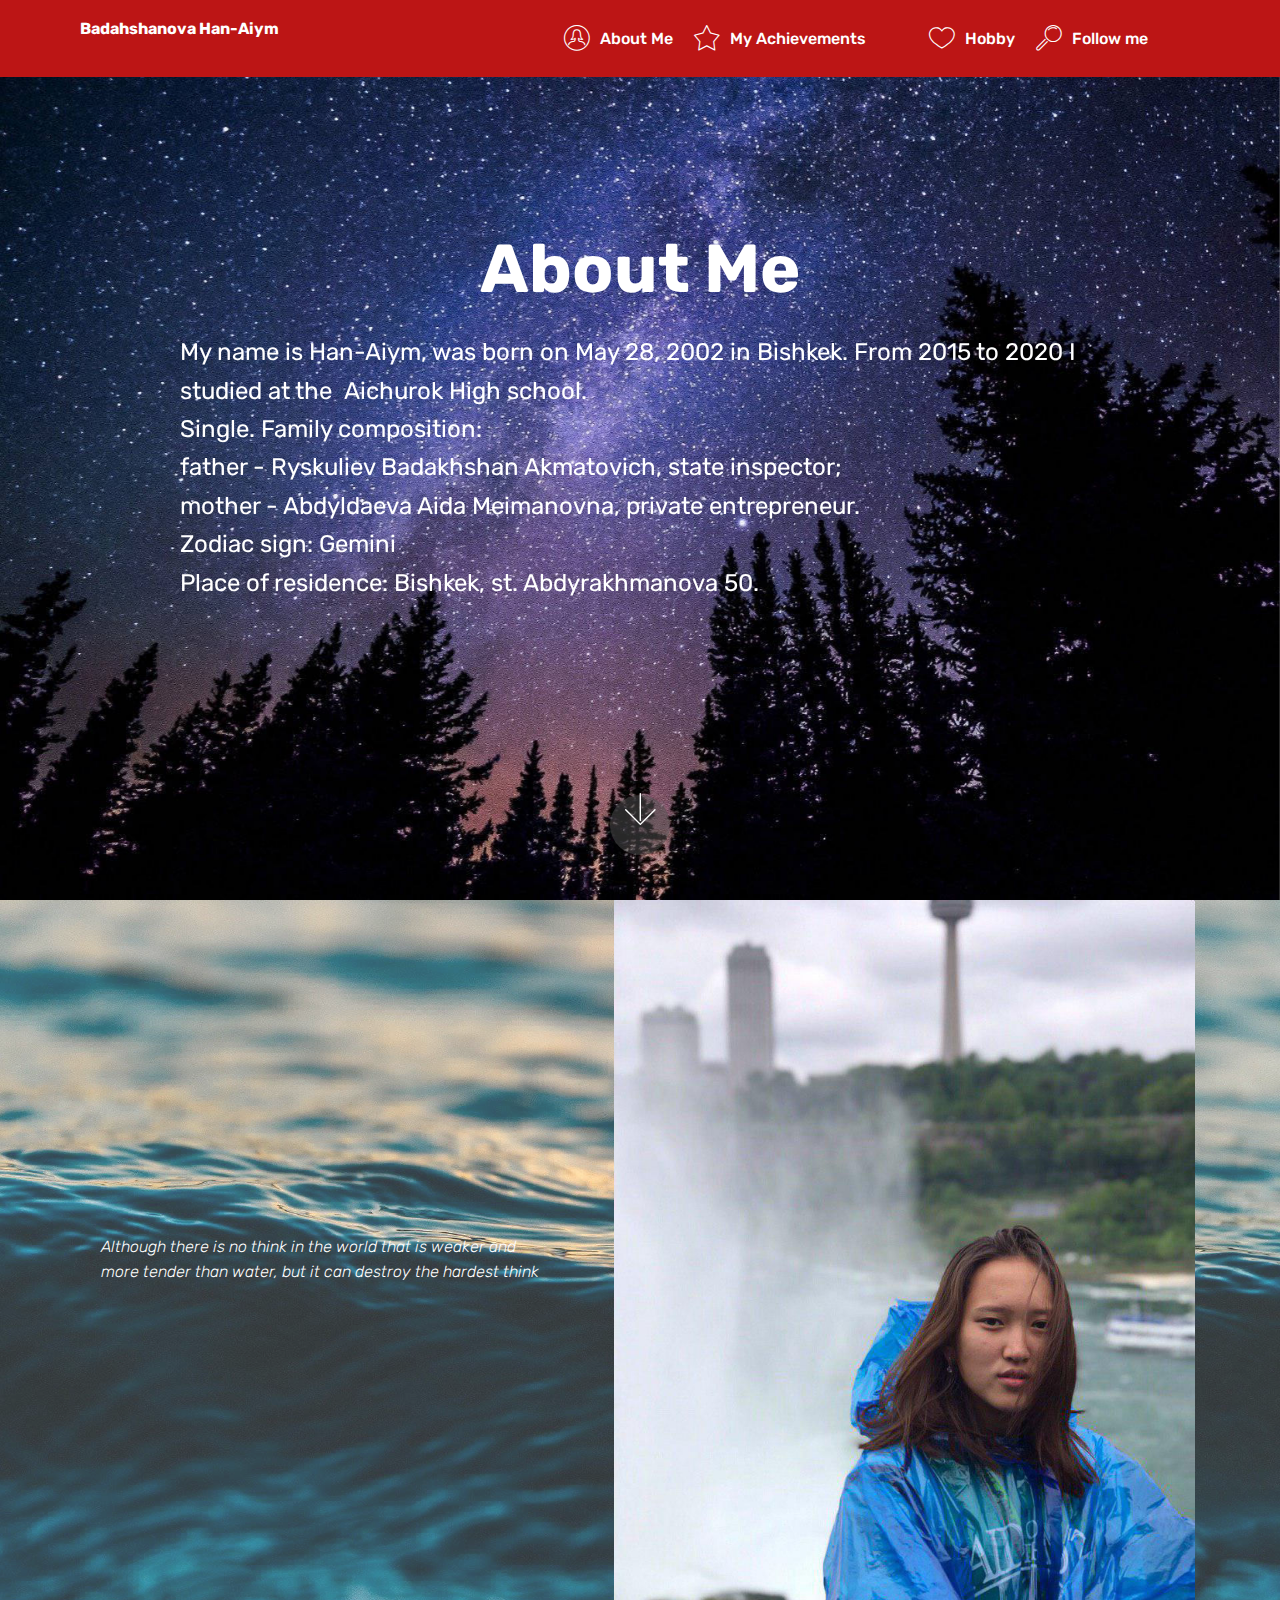
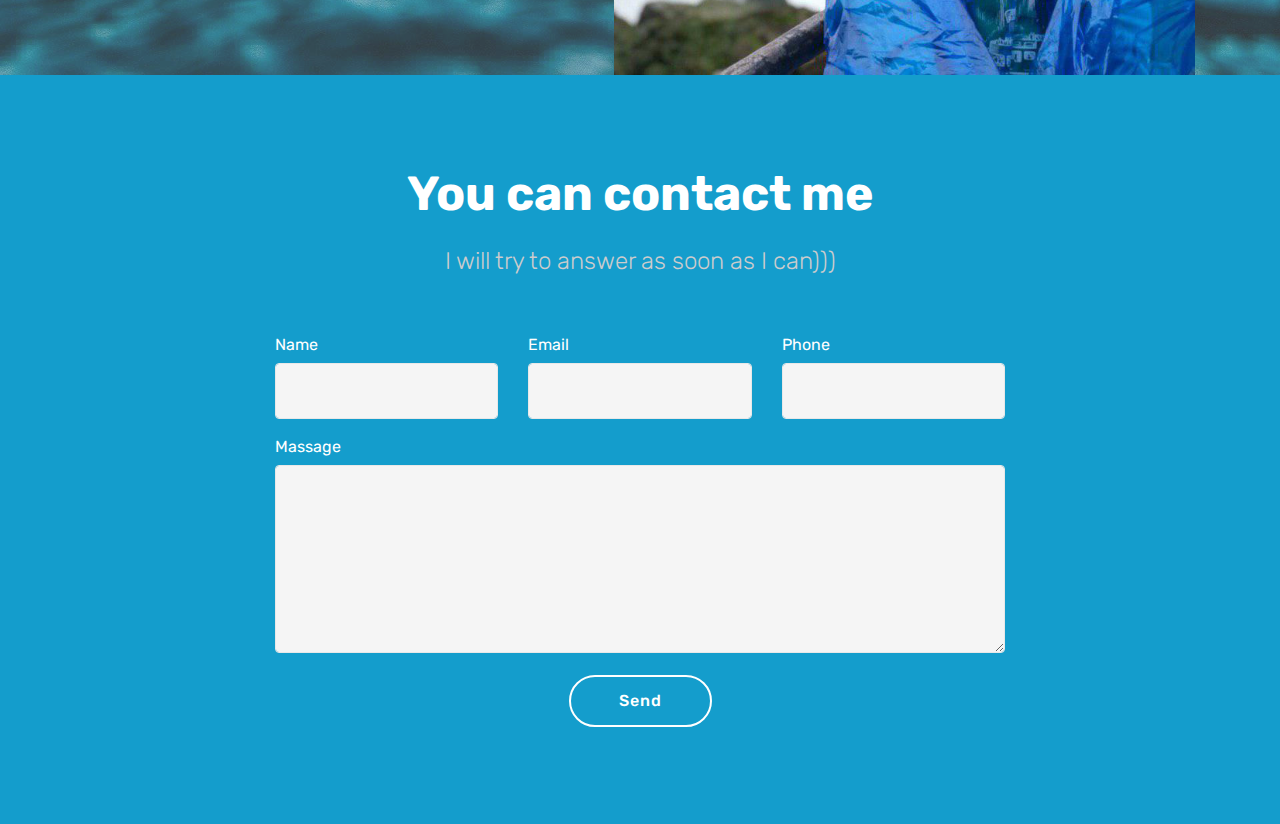
<file: index.html>
<!DOCTYPE html>
<html  >
<head>
  <!-- Site made with Mobirise Website Builder v4.11.6, https://mobirise.com -->
  <meta charset="UTF-8">
  <meta http-equiv="X-UA-Compatible" content="IE=edge">
  <meta name="generator" content="Mobirise v4.11.6, mobirise.com">
  <meta name="viewport" content="width=device-width, initial-scale=1, minimum-scale=1">
  <link rel="shortcut icon" href="assets/images/logo2.png" type="image/x-icon">
  <meta name="description" content="">
  
  <title>about me</title>
  <link rel="stylesheet" href="assets/web/assets/mobirise-icons/mobirise-icons.css">
  <link rel="stylesheet" href="assets/bootstrap/css/bootstrap.min.css">
  <link rel="stylesheet" href="assets/bootstrap/css/bootstrap-grid.min.css">
  <link rel="stylesheet" href="assets/bootstrap/css/bootstrap-reboot.min.css">
  <link rel="stylesheet" href="assets/tether/tether.min.css">
  <link rel="stylesheet" href="assets/dropdown/css/style.css">
  <link rel="stylesheet" href="assets/theme/css/style.css">
  <link rel="preload" as="style" href="assets/mobirise/css/mbr-additional.css"><link rel="stylesheet" href="assets/mobirise/css/mbr-additional.css" type="text/css">
  
  
  
</head>
<body>
  <section class="menu cid-qTkzRZLJNu" once="menu" id="menu1-0">

    

    <nav class="navbar navbar-expand beta-menu navbar-dropdown align-items-center navbar-fixed-top navbar-toggleable-sm">
        <button class="navbar-toggler navbar-toggler-right" type="button" data-toggle="collapse" data-target="#navbarSupportedContent" aria-controls="navbarSupportedContent" aria-expanded="false" aria-label="Toggle navigation">
            <div class="hamburger">
                <span></span>
                <span></span>
                <span></span>
                <span></span>
            </div>
        </button>
        <div class="menu-logo">
            <div class="navbar-brand">
                
                <span class="navbar-caption-wrap"><a class="navbar-caption text-white display-4" href="https://mobirise.com">Badahshanova Han-Aiym<br><br></a></span>
            </div>
        </div>
        <div class="collapse navbar-collapse" id="navbarSupportedContent">
            <ul class="navbar-nav nav-dropdown nav-right" data-app-modern-menu="true"><li class="nav-item">
                    <a class="nav-link link text-white display-4" href="https://mobirise.com">
                        </a>
                </li><li class="nav-item"><a class="nav-link link text-white display-4" href="index.html"><span class="mbri-user2 mbr-iconfont mbr-iconfont-btn"></span>About Me</a></li><li class="nav-item"><a class="nav-link link text-white display-4" href="page3.html"><span class="mbri-star mbr-iconfont mbr-iconfont-btn"></span>My Achievements</a></li>
                <li class="nav-item">
                    <a class="nav-link link text-white display-4" href="https://mobirise.com">
                        </a>
                </li><li class="nav-item"><a class="nav-link link text-white display-4" href="https://mobirise.com">
                        </a></li><li class="nav-item"><a class="nav-link link text-white display-4" href="page1.html"><span class="mbri-hearth mbr-iconfont mbr-iconfont-btn"></span>Hobby</a></li><li class="nav-item"><a class="nav-link link text-white display-4" href="https://www.instagram.com/_twinkle_lp/?hl=ru"><span class="mbri-search mbr-iconfont mbr-iconfont-btn"></span>
                        Follow me</a></li><li class="nav-item"><a class="nav-link link text-white display-4" href="https://mobirise.com">
                        </a></li><li class="nav-item"><a class="nav-link link text-white display-4" href="https://mobirise.com">
                        </a></li></ul>
            
        </div>
    </nav>
</section>

<section class="engine"><a href="https://mobirise.info/h">create your own web page</a></section><section class="cid-qTkA127IK8 mbr-fullscreen mbr-parallax-background" id="header2-1">

    

    

    <div class="container align-center">
        <div class="row justify-content-md-center">
            <div class="mbr-white col-md-10">
                <h1 class="mbr-section-title mbr-bold pb-3 mbr-fonts-style display-1">About Me</h1>
                
                <p class="mbr-text pb-3 mbr-fonts-style display-5">My name is Han-Aiym, was born on May 28, 2002 in Bishkek. From 2015 to 2020 I studied at the &nbsp;Aichurok High school.<br>Single. Family composition:<br>father - Ryskuliev Badakhshan Akmatovich, state inspector;
<br>mother - Abdyldaeva Aida Meimanovna, private entrepreneur.<br>Zodiac sign: Gemini<br>Place of residence: Bishkek, st. Abdyrakhmanova 50.<br><br></p>
                
            </div>
        </div>
    </div>
    <div class="mbr-arrow hidden-sm-down" aria-hidden="true">
        <a href="#next">
            <i class="mbri-down mbr-iconfont"></i>
        </a>
    </div>
</section>

<section class="testimonials3 cid-rP4kGH5YHQ" id="testimonials3-l">

    

    <div class="mbr-overlay" style="opacity: 0.2; background-color: rgb(255, 255, 255);">
    </div>

    <div class="container">
        <div class="media-container-row">
            <div class="media-content px-3 align-self-center mbr-white py-2">
                <p class="mbr-text testimonial-text mbr-fonts-style display-7">Although there is no think in the world that is weaker and more tender than water, but it can destroy the hardest think</p>
                <p class="mbr-author-name pt-4 mb-2 mbr-fonts-style display-7"></p>
                <p class="mbr-author-desc mbr-fonts-style display-7"></p>
            </div>

            <div class="mbr-figure pl-lg-5" style="width: 130%;">
              <img src="assets/images/photo-2019-06-21-10-25-750x1000.jpg" alt="" title="">
            </div>
        </div>
    </div>
</section>

<section class="mbr-section form1 cid-rP7VeP1hTX" id="form1-o">

    

    
    <div class="container">
        <div class="row justify-content-center">
            <div class="title col-12 col-lg-8">
                <h2 class="mbr-section-title align-center pb-3 mbr-fonts-style display-2"><strong>You can contact me</strong></h2>
                <h3 class="mbr-section-subtitle align-center mbr-light pb-3 mbr-fonts-style display-5">I will try to answer as soon as I can)))</h3>
            </div>
        </div>
    </div>
    <div class="container">
        <div class="row justify-content-center">
            <div class="media-container-column col-lg-8" data-form-type="formoid">
                <!---Formbuilder Form--->
                <form action="https://mobirise.com/" method="POST" class="mbr-form form-with-styler" data-form-title="Mobirise Form"><input type="hidden" name="email" data-form-email="true" value="dpjxJmR5jUm0BYz8R/7yI1T+scf99hZZJIRyzKRkGVt9cwjxfD6FV50bFx5zMs2TtVbdsITydsWu4GrqQ/IlXDPVrTNzJHaLxwdjkQ4yjDOxYNdqYdP/btiE+2ct5ic0">
                    <div class="row">
                        <div hidden="hidden" data-form-alert="" class="alert alert-success col-12">Tank you)))</div>
                        <div hidden="hidden" data-form-alert-danger="" class="alert alert-danger col-12">
                        </div>
                    </div>
                    <div class="dragArea row">
                        <div class="col-md-4  form-group" data-for="name">
                            <label for="name-form1-o" class="form-control-label mbr-fonts-style display-7">Name</label>
                            <input type="text" name="name" data-form-field="Name" required="required" class="form-control display-7" id="name-form1-o">
                        </div>
                        <div class="col-md-4  form-group" data-for="email">
                            <label for="email-form1-o" class="form-control-label mbr-fonts-style display-7">Email</label>
                            <input type="email" name="email" data-form-field="Email" required="required" class="form-control display-7" id="email-form1-o">
                        </div>
                        <div data-for="phone" class="col-md-4  form-group">
                            <label for="phone-form1-o" class="form-control-label mbr-fonts-style display-7">Phone</label>
                            <input type="tel" name="phone" data-form-field="Phone" class="form-control display-7" id="phone-form1-o">
                        </div>
                        <div data-for="message" class="col-md-12 form-group">
                            <label for="message-form1-o" class="form-control-label mbr-fonts-style display-7">Massage</label>
                            <textarea name="message" data-form-field="Message" class="form-control display-7" id="message-form1-o"></textarea>
                        </div>
                        <div class="col-md-12 input-group-btn align-center"><button type="submit" class="btn btn-form btn-white-outline display-4">Send</button></div>
                    </div>
                </form><!---Formbuilder Form--->
            </div>
        </div>
    </div>
</section>


  <script src="assets/web/assets/jquery/jquery.min.js"></script>
  <script src="assets/popper/popper.min.js"></script>
  <script src="assets/bootstrap/js/bootstrap.min.js"></script>
  <script src="assets/smoothscroll/smooth-scroll.js"></script>
  <script src="assets/tether/tether.min.js"></script>
  <script src="assets/dropdown/js/nav-dropdown.js"></script>
  <script src="assets/dropdown/js/navbar-dropdown.js"></script>
  <script src="assets/touchswipe/jquery.touch-swipe.min.js"></script>
  <script src="assets/parallax/jarallax.min.js"></script>
  <script src="assets/theme/js/script.js"></script>
  <script src="assets/formoid/formoid.min.js"></script>
  
  
</body>
</html>
</file>
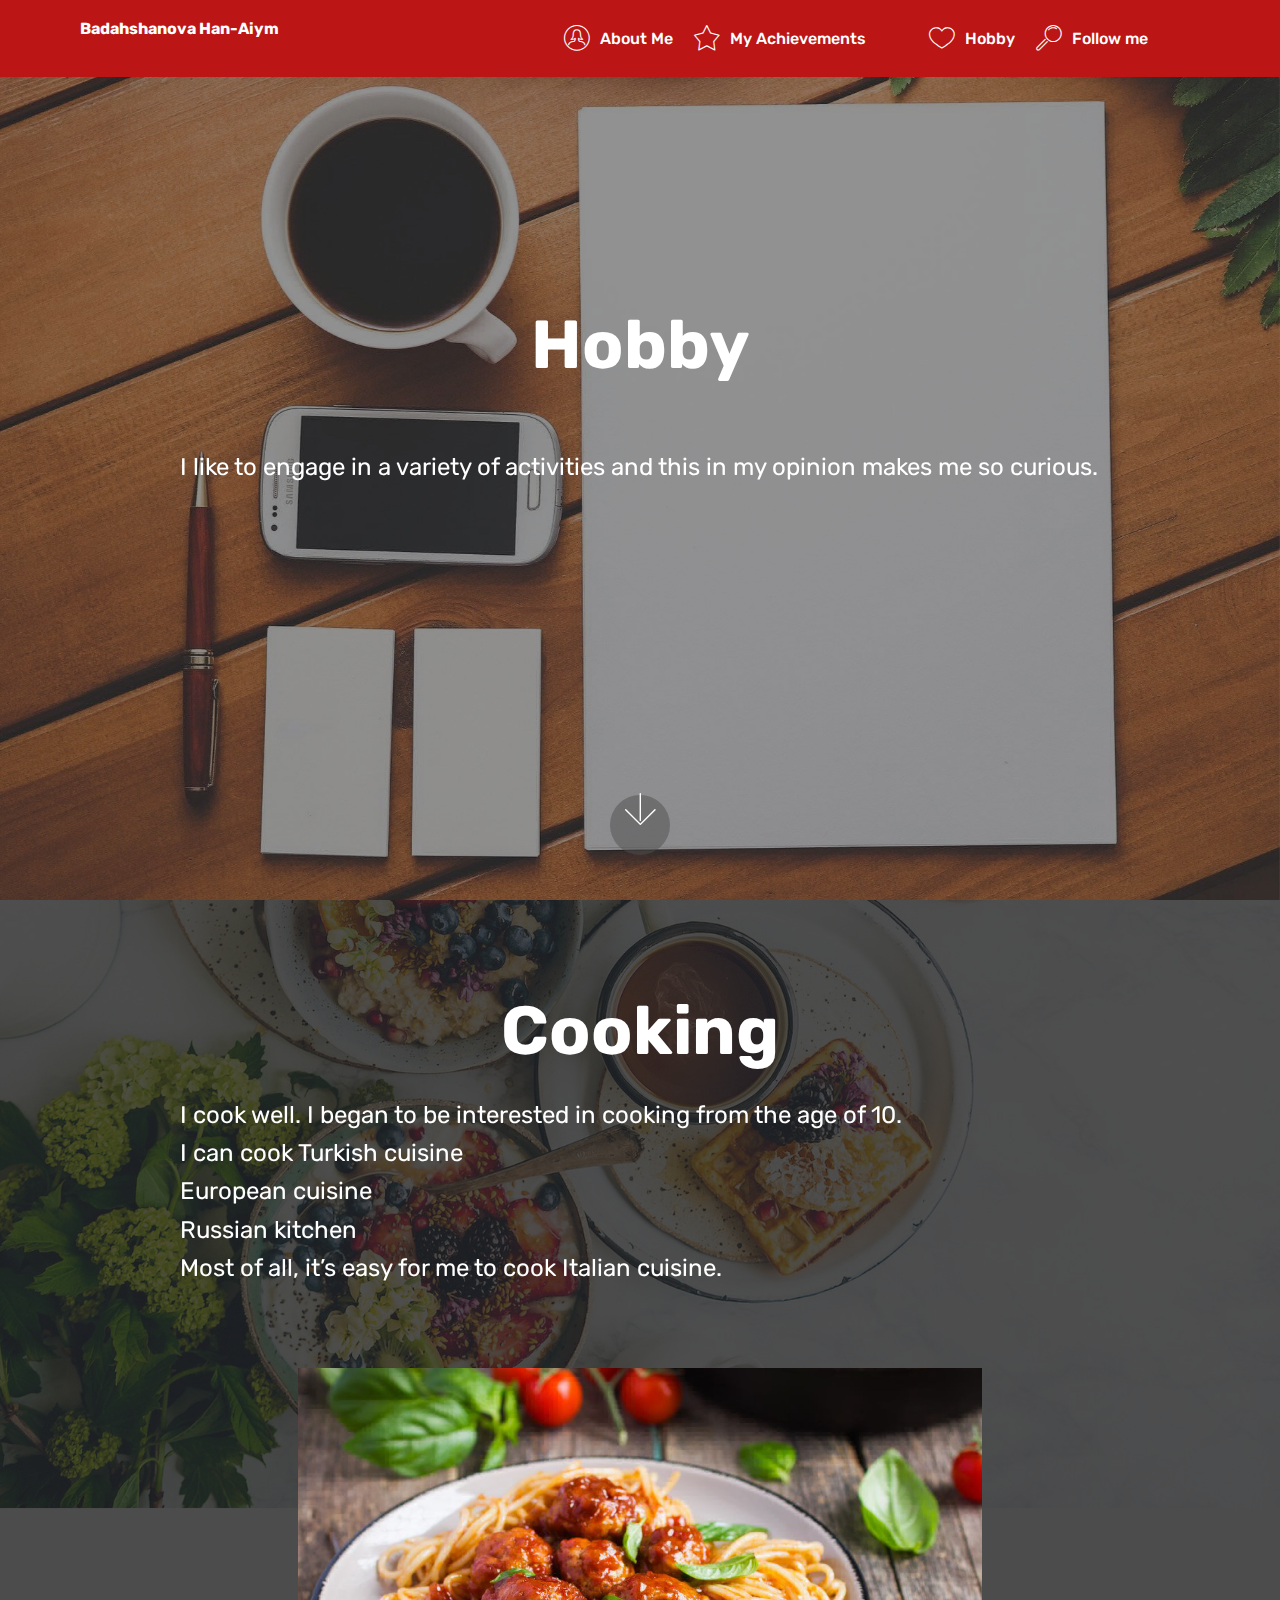
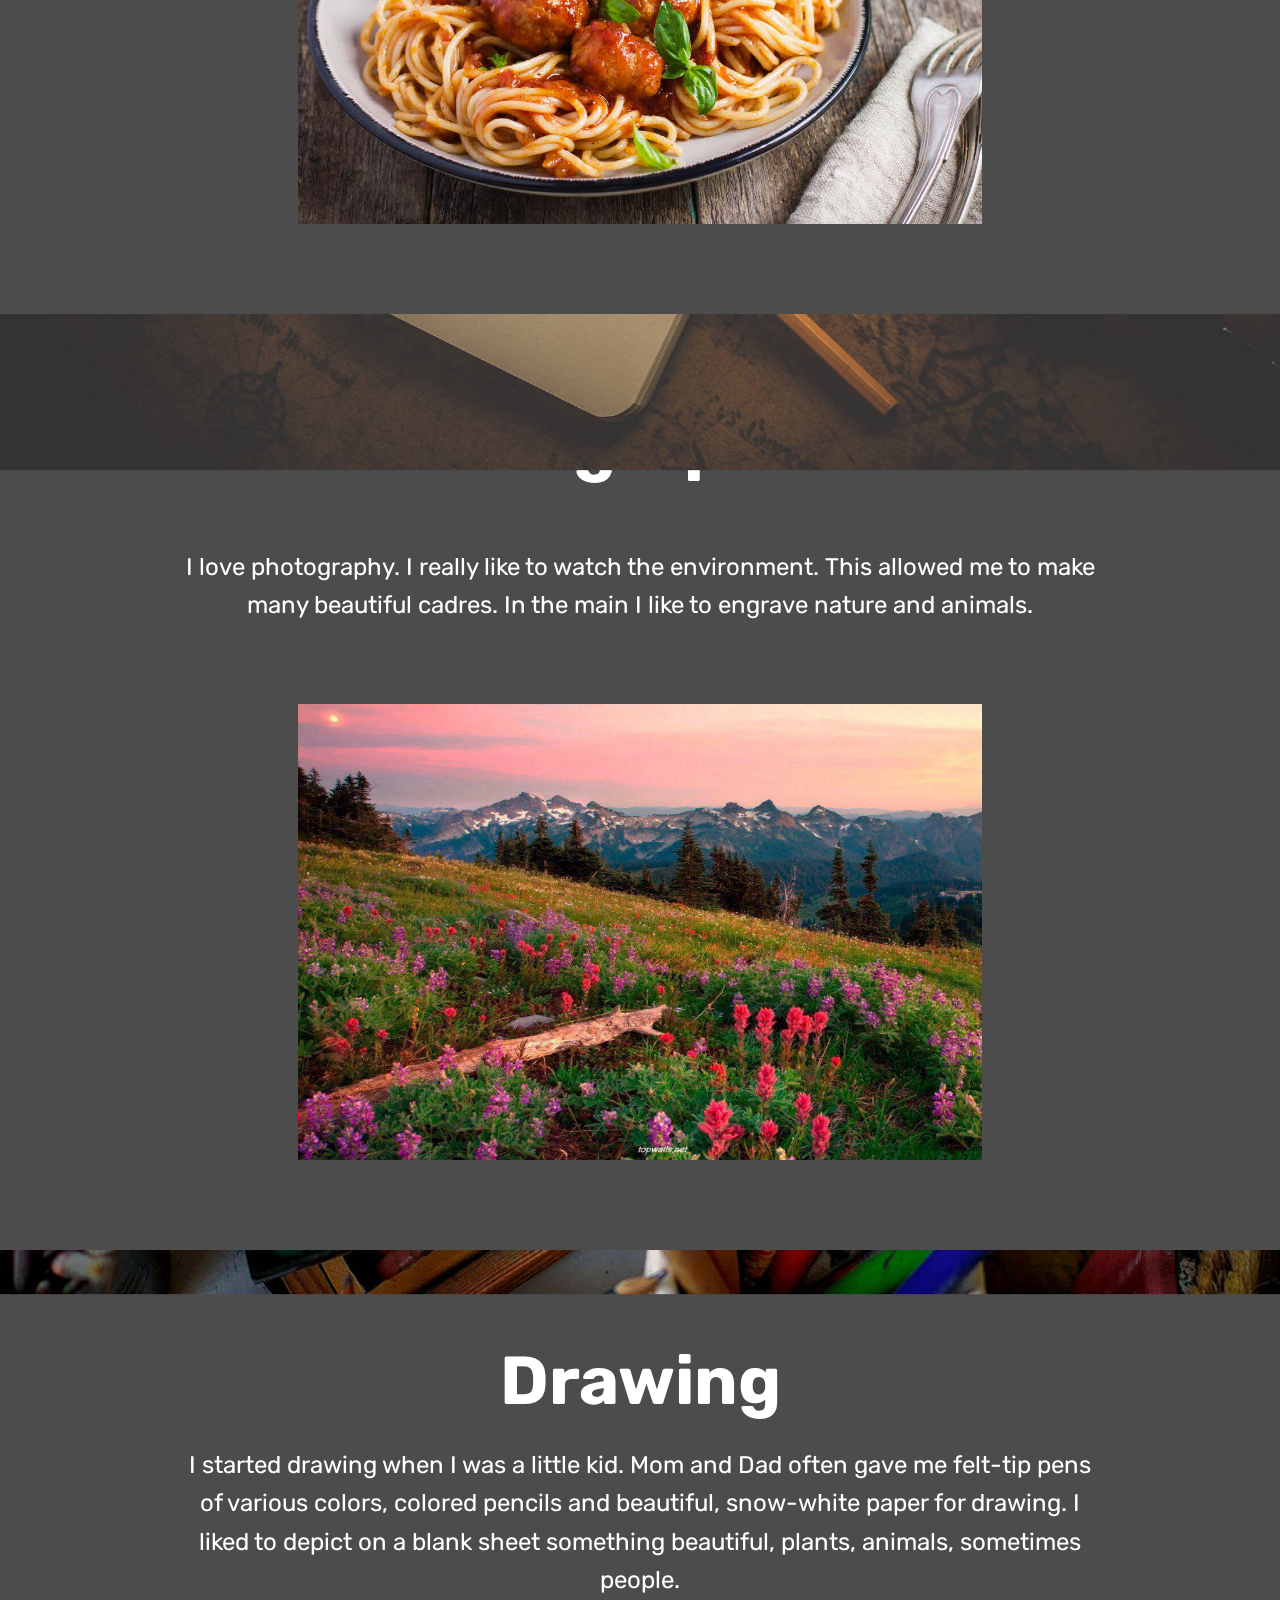
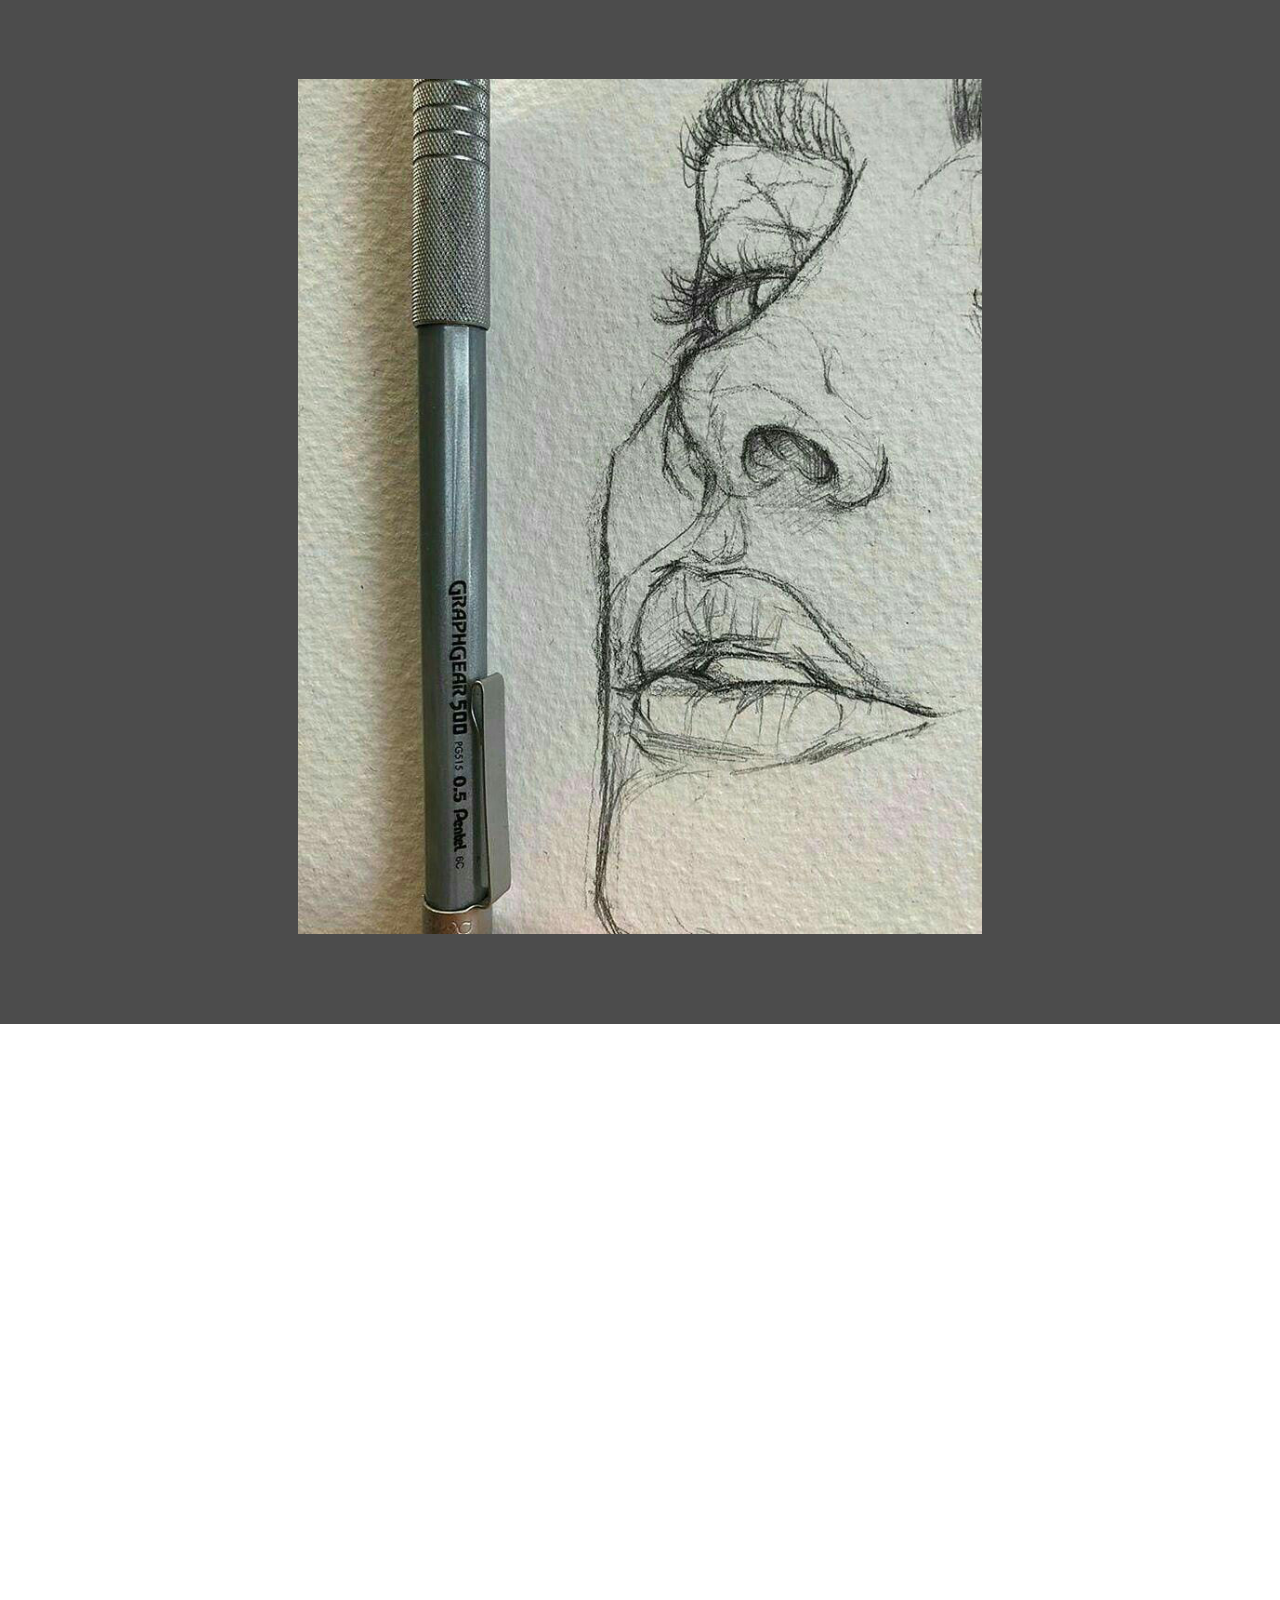
<file: page1.html>
<!DOCTYPE html>
<html  >
<head>
  <!-- Site made with Mobirise Website Builder v4.11.6, https://mobirise.com -->
  <meta charset="UTF-8">
  <meta http-equiv="X-UA-Compatible" content="IE=edge">
  <meta name="generator" content="Mobirise v4.11.6, mobirise.com">
  <meta name="viewport" content="width=device-width, initial-scale=1, minimum-scale=1">
  <link rel="shortcut icon" href="assets/images/logo2.png" type="image/x-icon">
  <meta name="description" content="Web Page Maker Description">
  
  <title>hobby</title>
  <link rel="stylesheet" href="assets/web/assets/mobirise-icons/mobirise-icons.css">
  <link rel="stylesheet" href="assets/bootstrap/css/bootstrap.min.css">
  <link rel="stylesheet" href="assets/bootstrap/css/bootstrap-grid.min.css">
  <link rel="stylesheet" href="assets/bootstrap/css/bootstrap-reboot.min.css">
  <link rel="stylesheet" href="assets/tether/tether.min.css">
  <link rel="stylesheet" href="assets/dropdown/css/style.css">
  <link rel="stylesheet" href="assets/theme/css/style.css">
  <link rel="preload" as="style" href="assets/mobirise/css/mbr-additional.css"><link rel="stylesheet" href="assets/mobirise/css/mbr-additional.css" type="text/css">
  
  
  
</head>
<body>
  <section class="menu cid-qTkzRZLJNu" once="menu" id="menu1-5">

    

    <nav class="navbar navbar-expand beta-menu navbar-dropdown align-items-center navbar-fixed-top navbar-toggleable-sm">
        <button class="navbar-toggler navbar-toggler-right" type="button" data-toggle="collapse" data-target="#navbarSupportedContent" aria-controls="navbarSupportedContent" aria-expanded="false" aria-label="Toggle navigation">
            <div class="hamburger">
                <span></span>
                <span></span>
                <span></span>
                <span></span>
            </div>
        </button>
        <div class="menu-logo">
            <div class="navbar-brand">
                
                <span class="navbar-caption-wrap"><a class="navbar-caption text-white display-4" href="https://mobirise.com">Badahshanova Han-Aiym<br><br></a></span>
            </div>
        </div>
        <div class="collapse navbar-collapse" id="navbarSupportedContent">
            <ul class="navbar-nav nav-dropdown nav-right" data-app-modern-menu="true"><li class="nav-item">
                    <a class="nav-link link text-white display-4" href="https://mobirise.com">
                        </a>
                </li><li class="nav-item"><a class="nav-link link text-white display-4" href="index.html"><span class="mbri-user2 mbr-iconfont mbr-iconfont-btn"></span>About Me</a></li><li class="nav-item"><a class="nav-link link text-white display-4" href="page3.html"><span class="mbri-star mbr-iconfont mbr-iconfont-btn"></span>My Achievements</a></li>
                <li class="nav-item">
                    <a class="nav-link link text-white display-4" href="https://mobirise.com">
                        </a>
                </li><li class="nav-item"><a class="nav-link link text-white display-4" href="https://mobirise.com">
                        </a></li><li class="nav-item"><a class="nav-link link text-white display-4" href="page1.html"><span class="mbri-hearth mbr-iconfont mbr-iconfont-btn"></span>Hobby</a></li><li class="nav-item"><a class="nav-link link text-white display-4" href="https://www.instagram.com/_twinkle_lp/?hl=ru"><span class="mbri-search mbr-iconfont mbr-iconfont-btn"></span>
                        Follow me</a></li><li class="nav-item"><a class="nav-link link text-white display-4" href="https://mobirise.com">
                        </a></li><li class="nav-item"><a class="nav-link link text-white display-4" href="https://mobirise.com">
                        </a></li></ul>
            
        </div>
    </nav>
</section>

<section class="engine"><a href="https://mobirise.info/r">bootstrap template</a></section><section class="cid-rP3bgBhOZT mbr-fullscreen mbr-parallax-background" id="header2-c">

    

    <div class="mbr-overlay" style="opacity: 0.5; background-color: rgb(35, 35, 35);"></div>

    <div class="container align-center">
        <div class="row justify-content-md-center">
            <div class="mbr-white col-md-10">
                <h1 class="mbr-section-title mbr-bold pb-3 mbr-fonts-style display-1">Hobby</h1>
                
                <p class="mbr-text pb-3 mbr-fonts-style display-5"><br>I like to engage in a variety of activities and this in my opinion makes me so curious.<br><br><br></p>
                
            </div>
        </div>
    </div>
    <div class="mbr-arrow hidden-sm-down" aria-hidden="true">
        <a href="#next">
            <i class="mbri-down mbr-iconfont"></i>
        </a>
    </div>
</section>

<section class="header4 cid-rP3dSpRFJ2 mbr-parallax-background" id="header4-e">

    

    <div class="mbr-overlay" style="opacity: 0.8; background-color: rgb(35, 35, 35);">
    </div>

    <div class="container">
        <div class="row justify-content-md-center">
            <div class="media-content col-md-10">
                <h1 class="mbr-section-title align-center mbr-white pb-3 mbr-bold mbr-fonts-style display-1">Cooking</h1>
                
                <div class="mbr-text align-center mbr-white pb-3">
                    <p class="mbr-text mbr-fonts-style display-5">I cook well. I began to be interested in cooking from the age of 10. <br>I can cook Turkish cuisine
<br>European cuisine
<br>Russian kitchen<br>Most of all, it’s easy for me to cook Italian cuisine.</p>
                </div>
                
            </div>
            <div class="mbr-figure pt-5">
                <img src="assets/images/shutterstock-314337134.0.0-1200x800.jpg" alt="Mobirise" title="" style="width: 60%;">
            </div>
        </div>
    </div>
</section>

<section class="header4 cid-rP3dSWwjEm mbr-parallax-background" id="header4-f">

    

    <div class="mbr-overlay" style="opacity: 0.8; background-color: rgb(35, 35, 35);">
    </div>

    <div class="container">
        <div class="row justify-content-md-center">
            <div class="media-content col-md-10">
                <h1 class="mbr-section-title align-center mbr-white pb-3 mbr-bold mbr-fonts-style display-1">Taking a photo</h1>
                
                <div class="mbr-text align-center mbr-white pb-3">
                    <p class="mbr-text mbr-fonts-style display-5"><br>I love photography. I really like to watch the environment. Тhis allowed me to make many beautiful cadres. In the main I like to engrave nature and animals.
                    </p>
                </div>
                
            </div>
            <div class="mbr-figure pt-5">
                <img src="assets/images/kzhq7739-960x640.jpg" alt="Mobirise" title="" style="width: 60%;">
            </div>
        </div>
    </div>
</section>

<section class="header4 cid-rP3mGIIWGi mbr-parallax-background" id="header4-g">

    

    <div class="mbr-overlay" style="opacity: 0.8; background-color: rgb(35, 35, 35);">
    </div>

    <div class="container">
        <div class="row justify-content-md-center">
            <div class="media-content col-md-10">
                <h1 class="mbr-section-title align-center mbr-white pb-3 mbr-bold mbr-fonts-style display-1">Drawing</h1>
                
                <div class="mbr-text align-center mbr-white pb-3">
                    <p class="mbr-text mbr-fonts-style display-5">I started drawing when I was a little kid. Mom and Dad often gave me felt-tip pens of various colors, colored pencils and beautiful, snow-white paper for drawing. I liked to depict on a blank sheet something beautiful, plants, animals, sometimes people.</p>
                </div>
                
            </div>
            <div class="mbr-figure pt-5">
                <img src="assets/images/photo-2020-01-30-16-39-26-2-736x919.jpg" alt="Mobirise" title="" style="width: 60%;">
            </div>
        </div>
    </div>
</section>

<section class="cid-rP3ttJzH8C" id="video2-i">

    
    
    <figure class="mbr-figure align-center">
        <div class="video-block" style="width: 100%;">
            <div><iframe class="mbr-embedded-video" src="https://www.youtube.com/embed/68V3T_CuBH4?rel=0&amp;amp;showinfo=0&amp;autoplay=0&amp;loop=0" width="1280" height="720" frameborder="0" allowfullscreen></iframe></div>
        </div>
    </figure>
</section>


  <script src="assets/web/assets/jquery/jquery.min.js"></script>
  <script src="assets/popper/popper.min.js"></script>
  <script src="assets/bootstrap/js/bootstrap.min.js"></script>
  <script src="assets/tether/tether.min.js"></script>
  <script src="assets/smoothscroll/smooth-scroll.js"></script>
  <script src="assets/dropdown/js/nav-dropdown.js"></script>
  <script src="assets/dropdown/js/navbar-dropdown.js"></script>
  <script src="assets/touchswipe/jquery.touch-swipe.min.js"></script>
  <script src="assets/parallax/jarallax.min.js"></script>
  <script src="assets/theme/js/script.js"></script>
  
  
</body>
</html>
</file>
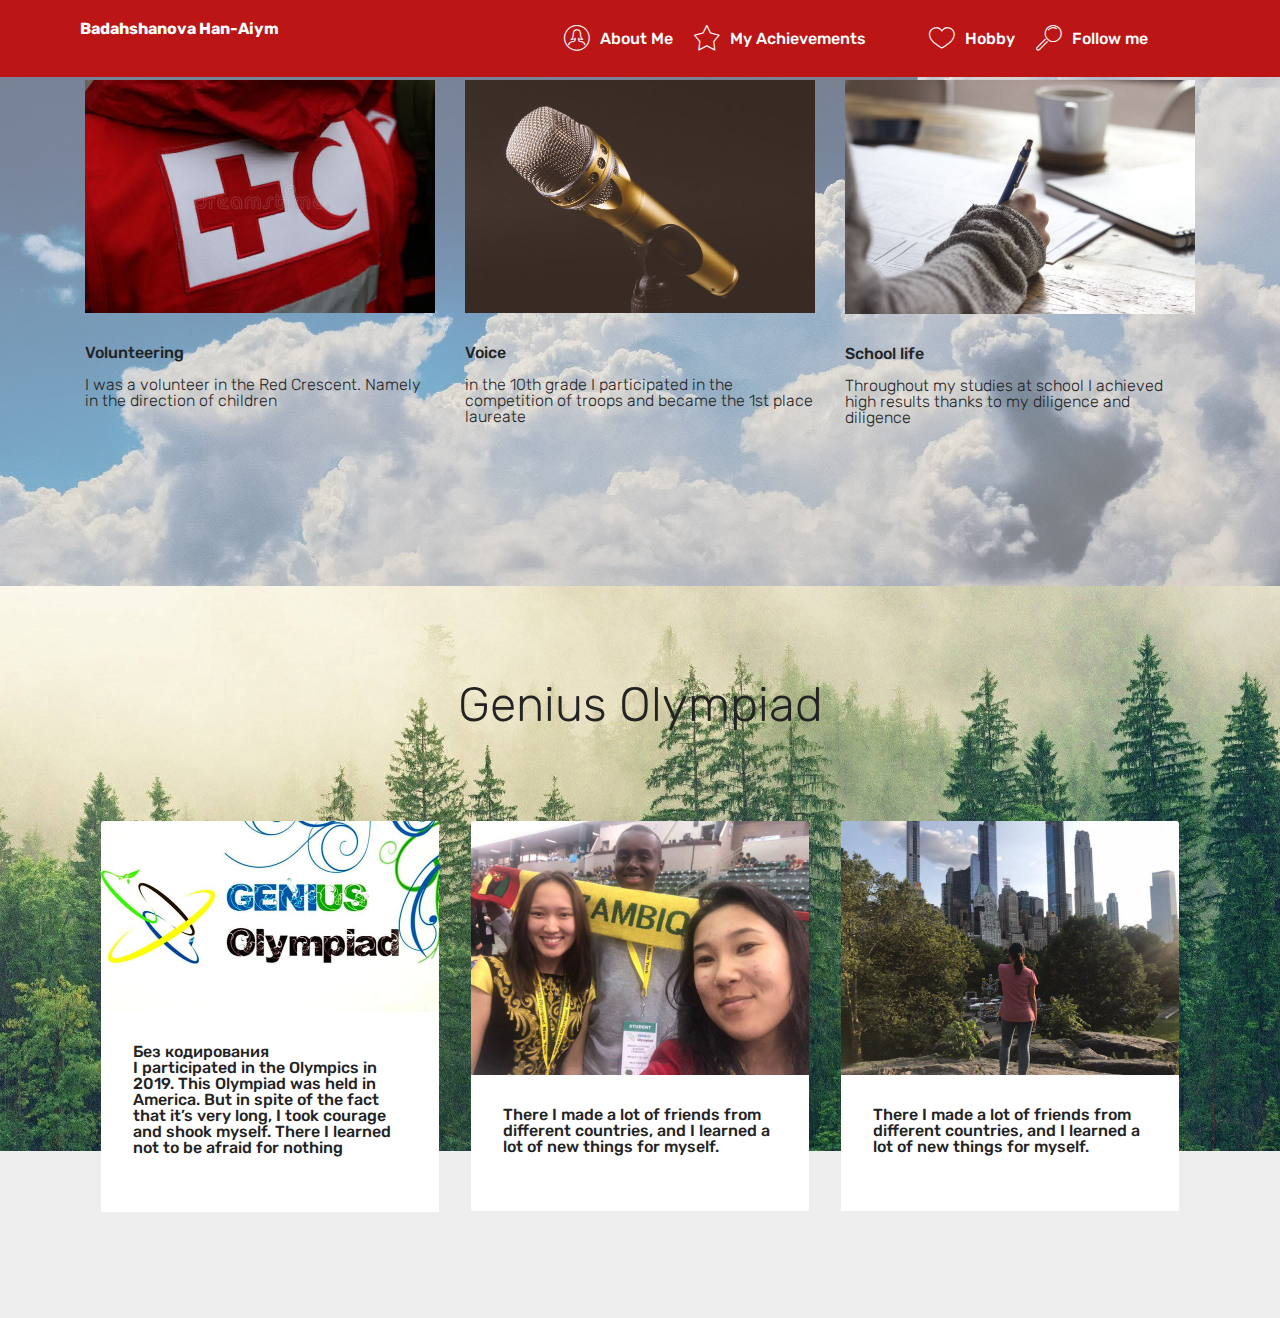
<file: page3.html>
<!DOCTYPE html>
<html  >
<head>
  <!-- Site made with Mobirise Website Builder v4.11.6, https://mobirise.com -->
  <meta charset="UTF-8">
  <meta http-equiv="X-UA-Compatible" content="IE=edge">
  <meta name="generator" content="Mobirise v4.11.6, mobirise.com">
  <meta name="viewport" content="width=device-width, initial-scale=1, minimum-scale=1">
  <link rel="shortcut icon" href="assets/images/logo2.png" type="image/x-icon">
  <meta name="description" content="Site Maker Description">
  
  <title>my ach</title>
  <link rel="stylesheet" href="assets/web/assets/mobirise-icons/mobirise-icons.css">
  <link rel="stylesheet" href="assets/bootstrap/css/bootstrap.min.css">
  <link rel="stylesheet" href="assets/bootstrap/css/bootstrap-grid.min.css">
  <link rel="stylesheet" href="assets/bootstrap/css/bootstrap-reboot.min.css">
  <link rel="stylesheet" href="assets/tether/tether.min.css">
  <link rel="stylesheet" href="assets/dropdown/css/style.css">
  <link rel="stylesheet" href="assets/theme/css/style.css">
  <link rel="preload" as="style" href="assets/mobirise/css/mbr-additional.css"><link rel="stylesheet" href="assets/mobirise/css/mbr-additional.css" type="text/css">
  
  
  
</head>
<body>
  <section class="menu cid-qTkzRZLJNu" once="menu" id="menu1-j">

    

    <nav class="navbar navbar-expand beta-menu navbar-dropdown align-items-center navbar-fixed-top navbar-toggleable-sm">
        <button class="navbar-toggler navbar-toggler-right" type="button" data-toggle="collapse" data-target="#navbarSupportedContent" aria-controls="navbarSupportedContent" aria-expanded="false" aria-label="Toggle navigation">
            <div class="hamburger">
                <span></span>
                <span></span>
                <span></span>
                <span></span>
            </div>
        </button>
        <div class="menu-logo">
            <div class="navbar-brand">
                
                <span class="navbar-caption-wrap"><a class="navbar-caption text-white display-4" href="https://mobirise.com">Badahshanova Han-Aiym<br><br></a></span>
            </div>
        </div>
        <div class="collapse navbar-collapse" id="navbarSupportedContent">
            <ul class="navbar-nav nav-dropdown nav-right" data-app-modern-menu="true"><li class="nav-item">
                    <a class="nav-link link text-white display-4" href="https://mobirise.com">
                        </a>
                </li><li class="nav-item"><a class="nav-link link text-white display-4" href="index.html"><span class="mbri-user2 mbr-iconfont mbr-iconfont-btn"></span>About Me</a></li><li class="nav-item"><a class="nav-link link text-white display-4" href="page3.html"><span class="mbri-star mbr-iconfont mbr-iconfont-btn"></span>My Achievements</a></li>
                <li class="nav-item">
                    <a class="nav-link link text-white display-4" href="https://mobirise.com">
                        </a>
                </li><li class="nav-item"><a class="nav-link link text-white display-4" href="https://mobirise.com">
                        </a></li><li class="nav-item"><a class="nav-link link text-white display-4" href="page1.html"><span class="mbri-hearth mbr-iconfont mbr-iconfont-btn"></span>Hobby</a></li><li class="nav-item"><a class="nav-link link text-white display-4" href="https://www.instagram.com/_twinkle_lp/?hl=ru"><span class="mbri-search mbr-iconfont mbr-iconfont-btn"></span>
                        Follow me</a></li><li class="nav-item"><a class="nav-link link text-white display-4" href="https://mobirise.com">
                        </a></li><li class="nav-item"><a class="nav-link link text-white display-4" href="https://mobirise.com">
                        </a></li></ul>
            
        </div>
    </nav>
</section>

<section class="engine"><a href="https://mobirise.info/i">site creation software</a></section><section class="features19 cid-rP4txAkKVg" id="features19-n">
    
    <div class="mbr-overlay"></div>
    <div class="container">
        <div class="row">
            <div class="item features-image col-lg-4 col-md-6 col-sm-12">
                <div class="item-wrapper">
                    <div class="item-img card-img">
                        <img src="assets/images/-149550959-700x466.jpg" alt="" title="">
                    </div>
                    <div class="item-content">
                        <h4 class="item-title mbr-fonts-style pb-3 display-7">Volunteering</h4>
                        <h5 class="item-subtitle mbr-fonts-style pb-3 display-4">I was a volunteer in the Red Crescent. Namely in the direction of children</h5>
                        <p class="item-text display-7"></p>
                    </div>
                    
                </div>
            </div>
            <div class="item features-image col-lg-4 col-md-6 col-sm-12">
                <div class="item-wrapper">
                    <div class="item-img card-img">
                        <img src="assets/images/mbr-700x465.jpg" alt="" title="">
                    </div>
                    <div class="item-content">
                        <h4 class="item-title mbr-fonts-style pb-3 display-7">Voice</h4>
                        <h5 class="item-subtitle mbr-fonts-style pb-3 display-4">in the 10th grade I participated in the competition of troops and became the 1st place laureate</h5>
                        <p class="item-text display-7"></p>
                    </div>
                    
                </div>
            </div>
            <div class="item features-image col-lg-4 col-md-6 col-sm-12">
                <div class="item-wrapper">
                    <div class="item-img card-img">
                        <img src="assets/images/mbr-700x467.jpg" alt="" title="">
                    </div>
                    <div class="item-content">
                        <h4 class="item-title mbr-fonts-style pb-3 display-7">School life</h4>
                        <h5 class="item-subtitle mbr-fonts-style pb-3 display-4">Throughout my studies at school I achieved high results thanks to my diligence and diligence</h5>
                        <p class="item-text display-7"></p>
                    </div>
                    
                </div>
            </div>
        </div>
    </div>
</section>

<section class="features18 popup-btn-cards cid-rP4leb2A4b mbr-parallax-background" id="features18-m">

    

    
    <div class="container">
        <h2 class="mbr-section-title pb-3 align-center mbr-fonts-style display-2">Genius Olympiad</h2>
        <h3 class="mbr-section-subtitle display-5 align-center mbr-fonts-style mbr-light"></h3>
        <div class="media-container-row pt-5 ">
            <div class="card p-3 col-12 col-md-6 col-lg-4">
                <div class="card-wrapper ">
                    <div class="card-img">
                        <div class="mbr-overlay"></div>
                        <div class="mbr-section-btn text-center">
                            <a href="https://mobirise.co" class="btn btn-primary display-4">Подробнее</a>
                        </div>
                        <img src="assets/images/1498308952-jkg-676x381.jpg" alt="Mobirise" title="">
                    </div>
                    <div class="card-box">
                        <h4 class="card-title mbr-fonts-style display-7">
                            Без кодирования
<div>I participated in the Olympics in 2019. This Olympiad was held in America. But in spite of the fact that it’s very long, I took courage and shook myself. There I learned not to be afraid for nothing</div></h4>
                        <p class="mbr-text mbr-fonts-style align-left display-7"></p>
                    </div>
                </div>
            </div>
            <div class="card p-3 col-12 col-md-6 col-lg-4">
                <div class="card-wrapper">
                    <div class="card-img">
                        <div class="mbr-overlay"></div>
                        <div class="mbr-section-btn text-center"><a href="https://mobirise.co" class="btn btn-primary display-4">Подробнее</a></div>
                        <img src="assets/images/photo-2020-01-30-19-32-18-676x508.jpg" alt="Mobirise" title="">
                    </div>
                    <div class="card-box">
                        <h4 class="card-title mbr-fonts-style display-7">There I made a lot of friends from different countries, and I learned a lot of new things for myself.</h4>
                        <p class="mbr-text mbr-fonts-style display-7"></p>
                    </div>
                </div>
            </div>

            <div class="card p-3 col-12 col-md-6 col-lg-4">
                <div class="card-wrapper">
                    <div class="card-img">
                        <div class="mbr-overlay"></div>
                        <div class="mbr-section-btn text-center">
                            <a href="https://mobirise.co" class="btn btn-primary display-4">Подробнее</a>
                        </div>
                        <img src="assets/images/photo-2020-01-30-19-32-14-676x507.jpg" alt="Mobirise" title="">
                    </div>
                    <div class="card-box">
                        <h4 class="card-title mbr-fonts-style display-7">Тhere I made a lot of friends from different countries, and I learned a lot of new things for myself.</h4>
                        <p class="mbr-text mbr-fonts-style display-7"></p>
                    </div>
                </div>
            </div>

            
        </div>
    </div>
</section>


  <script src="assets/web/assets/jquery/jquery.min.js"></script>
  <script src="assets/popper/popper.min.js"></script>
  <script src="assets/bootstrap/js/bootstrap.min.js"></script>
  <script src="assets/tether/tether.min.js"></script>
  <script src="assets/dropdown/js/nav-dropdown.js"></script>
  <script src="assets/dropdown/js/navbar-dropdown.js"></script>
  <script src="assets/touchswipe/jquery.touch-swipe.min.js"></script>
  <script src="assets/mbr-popup-btns/mbr-popup-btns.js"></script>
  <script src="assets/parallax/jarallax.min.js"></script>
  <script src="assets/smoothscroll/smooth-scroll.js"></script>
  <script src="assets/theme/js/script.js"></script>
  
  
</body>
</html>
</file>
<file: assets/web/assets/mobirise-icons/mobirise-icons.css>
@font-face {
  font-family: 'MobiriseIcons';
  src:  url('mobirise-icons.eot?spat4u');
  src:  url('mobirise-icons.eot?spat4u#iefix') format('embedded-opentype'),
    url('mobirise-icons.ttf?spat4u') format('truetype'),
    url('mobirise-icons.woff?spat4u') format('woff'),
    url('mobirise-icons.svg?spat4u#MobiriseIcons') format('svg');
  font-weight: normal;
  font-style: normal;
  font-display: swap;
}

[class^="mbri-"], [class*=" mbri-"] {
  /* use !important to prevent issues with browser extensions that change fonts */
  font-family: MobiriseIcons !important;
  speak: none;
  font-style: normal;
  font-weight: normal;
  font-variant: normal;
  text-transform: none;
  line-height: 1;

  /* Better Font Rendering =========== */
  -webkit-font-smoothing: antialiased;
  -moz-osx-font-smoothing: grayscale;
}

.mbri-add-submenu:before {
  content: "\e900";
}
.mbri-alert:before {
  content: "\e901";
}
.mbri-align-center:before {
  content: "\e902";
}
.mbri-align-justify:before {
  content: "\e903";
}
.mbri-align-left:before {
  content: "\e904";
}
.mbri-align-right:before {
  content: "\e905";
}
.mbri-android:before {
  content: "\e906";
}
.mbri-apple:before {
  content: "\e907";
}
.mbri-arrow-down:before {
  content: "\e908";
}
.mbri-arrow-next:before {
  content: "\e909";
}
.mbri-arrow-prev:before {
  content: "\e90a";
}
.mbri-arrow-up:before {
  content: "\e90b";
}
.mbri-bold:before {
  content: "\e90c";
}
.mbri-bookmark:before {
  content: "\e90d";
}
.mbri-bootstrap:before {
  content: "\e90e";
}
.mbri-briefcase:before {
  content: "\e90f";
}
.mbri-browse:before {
  content: "\e910";
}
.mbri-bulleted-list:before {
  content: "\e911";
}
.mbri-calendar:before {
  content: "\e912";
}
.mbri-camera:before {
  content: "\e913";
}
.mbri-cart-add:before {
  content: "\e914";
}
.mbri-cart-full:before {
  content: "\e915";
}
.mbri-cash:before {
  content: "\e916";
}
.mbri-change-style:before {
  content: "\e917";
}
.mbri-chat:before {
  content: "\e918";
}
.mbri-clock:before {
  content: "\e919";
}
.mbri-close:before {
  content: "\e91a";
}
.mbri-cloud:before {
  content: "\e91b";
}
.mbri-code:before {
  content: "\e91c";
}
.mbri-contact-form:before {
  content: "\e91d";
}
.mbri-credit-card:before {
  content: "\e91e";
}
.mbri-cursor-click:before {
  content: "\e91f";
}
.mbri-cust-feedback:before {
  content: "\e920";
}
.mbri-database:before {
  content: "\e921";
}
.mbri-delivery:before {
  content: "\e922";
}
.mbri-desktop:before {
  content: "\e923";
}
.mbri-devices:before {
  content: "\e924";
}
.mbri-down:before {
  content: "\e925";
}
.mbri-download:before {
  content: "\e989";
}
.mbri-drag-n-drop:before {
  content: "\e927";
}
.mbri-drag-n-drop2:before {
  content: "\e928";
}
.mbri-edit:before {
  content: "\e929";
}
.mbri-edit2:before {
  content: "\e92a";
}
.mbri-error:before {
  content: "\e92b";
}
.mbri-extension:before {
  content: "\e92c";
}
.mbri-features:before {
  content: "\e92d";
}
.mbri-file:before {
  content: "\e92e";
}
.mbri-flag:before {
  content: "\e92f";
}
.mbri-folder:before {
  content: "\e930";
}
.mbri-gift:before {
  content: "\e931";
}
.mbri-github:before {
  content: "\e932";
}
.mbri-globe:before {
  content: "\e933";
}
.mbri-globe-2:before {
  content: "\e934";
}
.mbri-growing-chart:before {
  content: "\e935";
}
.mbri-hearth:before {
  content: "\e936";
}
.mbri-help:before {
  content: "\e937";
}
.mbri-home:before {
  content: "\e938";
}
.mbri-hot-cup:before {
  content: "\e939";
}
.mbri-idea:before {
  content: "\e93a";
}
.mbri-image-gallery:before {
  content: "\e93b";
}
.mbri-image-slider:before {
  content: "\e93c";
}
.mbri-info:before {
  content: "\e93d";
}
.mbri-italic:before {
  content: "\e93e";
}
.mbri-key:before {
  content: "\e93f";
}
.mbri-laptop:before {
  content: "\e940";
}
.mbri-layers:before {
  content: "\e941";
}
.mbri-left-right:before {
  content: "\e942";
}
.mbri-left:before {
  content: "\e943";
}
.mbri-letter:before {
  content: "\e944";
}
.mbri-like:before {
  content: "\e945";
}
.mbri-link:before {
  content: "\e946";
}
.mbri-lock:before {
  content: "\e947";
}
.mbri-login:before {
  content: "\e948";
}
.mbri-logout:before {
  content: "\e949";
}
.mbri-magic-stick:before {
  content: "\e94a";
}
.mbri-map-pin:before {
  content: "\e94b";
}
.mbri-menu:before {
  content: "\e94c";
}
.mbri-mobile:before {
  content: "\e94d";
}
.mbri-mobile2:before {
  content: "\e94e";
}
.mbri-mobirise:before {
  content: "\e94f";
}
.mbri-more-horizontal:before {
  content: "\e950";
}
.mbri-more-vertical:before {
  content: "\e951";
}
.mbri-music:before {
  content: "\e952";
}
.mbri-new-file:before {
  content: "\e953";
}
.mbri-numbered-list:before {
  content: "\e954";
}
.mbri-opened-folder:before {
  content: "\e955";
}
.mbri-pages:before {
  content: "\e956";
}
.mbri-paper-plane:before {
  content: "\e957";
}
.mbri-paperclip:before {
  content: "\e958";
}
.mbri-photo:before {
  content: "\e959";
}
.mbri-photos:before {
  content: "\e95a";
}
.mbri-pin:before {
  content: "\e95b";
}
.mbri-play:before {
  content: "\e95c";
}
.mbri-plus:before {
  content: "\e95d";
}
.mbri-preview:before {
  content: "\e95e";
}
.mbri-print:before {
  content: "\e95f";
}
.mbri-protect:before {
  content: "\e960";
}
.mbri-question:before {
  content: "\e961";
}
.mbri-quote-left:before {
  content: "\e962";
}
.mbri-quote-right:before {
  content: "\e963";
}
.mbri-refresh:before {
  content: "\e964";
}
.mbri-responsive:before {
  content: "\e965";
}
.mbri-right:before {
  content: "\e966";
}
.mbri-rocket:before {
  content: "\e967";
}
.mbri-sad-face:before {
  content: "\e968";
}
.mbri-sale:before {
  content: "\e969";
}
.mbri-save:before {
  content: "\e96a";
}
.mbri-search:before {
  content: "\e96b";
}
.mbri-setting:before {
  content: "\e96c";
}
.mbri-setting2:before {
  content: "\e96d";
}
.mbri-setting3:before {
  content: "\e96e";
}
.mbri-share:before {
  content: "\e96f";
}
.mbri-shopping-bag:before {
  content: "\e970";
}
.mbri-shopping-basket:before {
  content: "\e971";
}
.mbri-shopping-cart:before {
  content: "\e972";
}
.mbri-sites:before {
  content: "\e973";
}
.mbri-smile-face:before {
  content: "\e974";
}
.mbri-speed:before {
  content: "\e975";
}
.mbri-star:before {
  content: "\e976";
}
.mbri-success:before {
  content: "\e977";
}
.mbri-sun:before {
  content: "\e978";
}
.mbri-sun2:before {
  content: "\e979";
}
.mbri-tablet:before {
  content: "\e97a";
}
.mbri-tablet-vertical:before {
  content: "\e97b";
}
.mbri-target:before {
  content: "\e97c";
}
.mbri-timer:before {
  content: "\e97d";
}
.mbri-to-ftp:before {
  content: "\e97e";
}
.mbri-to-local-drive:before {
  content: "\e97f";
}
.mbri-touch-swipe:before {
  content: "\e980";
}
.mbri-touch:before {
  content: "\e981";
}
.mbri-trash:before {
  content: "\e982";
}
.mbri-underline:before {
  content: "\e983";
}
.mbri-unlink:before {
  content: "\e984";
}
.mbri-unlock:before {
  content: "\e985";
}
.mbri-up-down:before {
  content: "\e986";
}
.mbri-up:before {
  content: "\e987";
}
.mbri-update:before {
  content: "\e988";
}
.mbri-upload:before {
 content: "\e926"; 
}
.mbri-user:before {
  content: "\e98a";
}
.mbri-user2:before {
  content: "\e98b";
}
.mbri-users:before {
  content: "\e98c";
}
.mbri-video:before {
  content: "\e98d";
}
.mbri-video-play:before {
  content: "\e98e";
}
.mbri-watch:before {
  content: "\e98f";
}
.mbri-website-theme:before {
  content: "\e990";
}
.mbri-wifi:before {
  content: "\e991";
}
.mbri-windows:before {
  content: "\e992";
}
.mbri-zoom-out:before {
  content: "\e993";
}
.mbri-redo:before {
  content: "\e994";
}
.mbri-undo:before {
  content: "\e995";
}
</file>
<file: assets/dropdown/css/style.css>
.navbar-dropdown {
  left: 0;
  padding: 0;
  position: absolute;
  right: 0;
  top: 0;
  transition: all 0.45s ease;
  z-index: 1030;
  background: #282828; }
  .navbar-dropdown .navbar-logo {
    margin-right: 0.8rem;
    transition: margin 0.3s ease-in-out;
    vertical-align: middle; }
    .navbar-dropdown .navbar-logo img {
      height: 3.125rem;
      transition: all 0.3s ease-in-out; }
    .navbar-dropdown .navbar-logo.mbr-iconfont {
      font-size: 3.125rem;
      line-height: 3.125rem; }
  .navbar-dropdown .navbar-caption {
    font-weight: 700;
    white-space: normal;
    vertical-align: -4px;
    line-height: 3.125rem !important; }
    .navbar-dropdown .navbar-caption, .navbar-dropdown .navbar-caption:hover {
      color: inherit;
      text-decoration: none; }
  .navbar-dropdown .mbr-iconfont + .navbar-caption {
    vertical-align: -1px; }
  .navbar-dropdown.navbar-fixed-top {
    position: fixed; }
  .navbar-dropdown .navbar-brand span {
    vertical-align: -4px; }
  .navbar-dropdown.bg-color.transparent {
    background: none; }
  .navbar-dropdown.navbar-short .navbar-brand {
    padding: 0.625rem 0; }
    .navbar-dropdown.navbar-short .navbar-brand span {
      vertical-align: -1px; }
  .navbar-dropdown.navbar-short .navbar-caption {
    line-height: 2.375rem !important;
    vertical-align: -2px; }
  .navbar-dropdown.navbar-short .navbar-logo {
    margin-right: 0.5rem; }
    .navbar-dropdown.navbar-short .navbar-logo img {
      height: 2.375rem; }
    .navbar-dropdown.navbar-short .navbar-logo.mbr-iconfont {
      font-size: 2.375rem;
      line-height: 2.375rem; }
  .navbar-dropdown.navbar-short .mbr-table-cell {
    height: 3.625rem; }
  .navbar-dropdown .navbar-close {
    left: 0.6875rem;
    position: fixed;
    top: 0.75rem;
    z-index: 1000; }
  .navbar-dropdown .hamburger-icon {
    content: "";
    display: inline-block;
    vertical-align: middle;
    width: 16px;
    -webkit-box-shadow: 0 -6px 0 1px #282828,0 0 0 1px #282828,0 6px 0 1px #282828;
    -moz-box-shadow: 0 -6px 0 1px #282828,0 0 0 1px #282828,0 6px 0 1px #282828;
    box-shadow: 0 -6px 0 1px #282828,0 0 0 1px #282828,0 6px 0 1px #282828; }

.dropdown-menu .dropdown-toggle[data-toggle="dropdown-submenu"]::after {
  border-bottom: 0.35em solid transparent;
  border-left: 0.35em solid;
  border-right: 0;
  border-top: 0.35em solid transparent;
  margin-left: 0.3rem; }

.dropdown-menu .dropdown-item:focus {
  outline: 0; }

.nav-dropdown {
  font-size: 0.75rem;
  font-weight: 500;
  height: auto !important; }
  .nav-dropdown .nav-btn {
    padding-left: 1rem; }
  .nav-dropdown .link {
    margin: .667em 1.667em;
    font-weight: 500;
    padding: 0;
    transition: color .2s ease-in-out; }
    .nav-dropdown .link.dropdown-toggle {
      margin-right: 2.583em; }
      .nav-dropdown .link.dropdown-toggle::after {
        margin-left: .25rem;
        border-top: 0.35em solid;
        border-right: 0.35em solid transparent;
        border-left: 0.35em solid transparent;
        border-bottom: 0; }
      .nav-dropdown .link.dropdown-toggle[aria-expanded="true"] {
        margin: 0;
        padding: 0.667em 3.263em  0.667em 1.667em; }
  .nav-dropdown .link::after,
  .nav-dropdown .dropdown-item::after {
    color: inherit; }
  .nav-dropdown .btn {
    font-size: 0.75rem;
    font-weight: 700;
    letter-spacing: 0;
    margin-bottom: 0;
    padding-left: 1.25rem;
    padding-right: 1.25rem; }
  .nav-dropdown .dropdown-menu {
    border-radius: 0;
    border: 0;
    left: 0;
    margin: 0;
    padding-bottom: 1.25rem;
    padding-top: 1.25rem;
    position: relative; }
  .nav-dropdown .dropdown-submenu {
    margin-left: 0.125rem;
    top: 0; }
  .nav-dropdown .dropdown-item {
    font-weight: 500;
    line-height: 2;
    padding: 0.3846em 4.615em 0.3846em 1.5385em;
    position: relative;
    transition: color .2s ease-in-out, background-color .2s ease-in-out; }
    .nav-dropdown .dropdown-item::after {
      margin-top: -0.3077em;
      position: absolute;
      right: 1.1538em;
      top: 50%; }
    .nav-dropdown .dropdown-item:focus, .nav-dropdown .dropdown-item:hover {
      background: none; }

@media (max-width: 767px) {
  .nav-dropdown.navbar-toggleable-sm {
    bottom: 0;
    display: none;
    left: 0;
    overflow-x: hidden;
    position: fixed;
    top: 0;
    transform: translateX(-100%);
    -ms-transform: translateX(-100%);
    -webkit-transform: translateX(-100%);
    width: 18.75rem;
    z-index: 999; } }
.nav-dropdown.navbar-toggleable-xl {
  bottom: 0;
  display: none;
  left: 0;
  overflow-x: hidden;
  position: fixed;
  top: 0;
  transform: translateX(-100%);
  -ms-transform: translateX(-100%);
  -webkit-transform: translateX(-100%);
  width: 18.75rem;
  z-index: 999; }

.nav-dropdown-sm {
  display: block !important;
  overflow-x: hidden;
  overflow: auto;
  padding-top: 3.875rem; }
  .nav-dropdown-sm::after {
    content: "";
    display: block;
    height: 3rem;
    width: 100%; }
  .nav-dropdown-sm.collapse.in ~ .navbar-close {
    display: block !important; }
  .nav-dropdown-sm.collapsing, .nav-dropdown-sm.collapse.in {
    transform: translateX(0);
    -ms-transform: translateX(0);
    -webkit-transform: translateX(0);
    transition: all 0.25s ease-out;
    -webkit-transition: all 0.25s ease-out;
    background: #282828; }
  .nav-dropdown-sm.collapsing[aria-expanded="false"] {
    transform: translateX(-100%);
    -ms-transform: translateX(-100%);
    -webkit-transform: translateX(-100%); }
  .nav-dropdown-sm .nav-item {
    display: block;
    margin-left: 0 !important;
    padding-left: 0; }
  .nav-dropdown-sm .link,
  .nav-dropdown-sm .dropdown-item {
    border-top: 1px dotted rgba(255, 255, 255, 0.1);
    font-size: 0.8125rem;
    line-height: 1.6;
    margin: 0 !important;
    padding: 0.875rem 2.4rem 0.875rem 1.5625rem !important;
    position: relative;
    white-space: normal; }
    .nav-dropdown-sm .link:focus, .nav-dropdown-sm .link:hover,
    .nav-dropdown-sm .dropdown-item:focus,
    .nav-dropdown-sm .dropdown-item:hover {
      background: rgba(0, 0, 0, 0.2) !important;
      color: #c0a375; }
  .nav-dropdown-sm .nav-btn {
    position: relative;
    padding: 1.5625rem 1.5625rem 0 1.5625rem; }
    .nav-dropdown-sm .nav-btn::before {
      border-top: 1px dotted rgba(255, 255, 255, 0.1);
      content: "";
      left: 0;
      position: absolute;
      top: 0;
      width: 100%; }
    .nav-dropdown-sm .nav-btn + .nav-btn {
      padding-top: 0.625rem; }
      .nav-dropdown-sm .nav-btn + .nav-btn::before {
        display: none; }
  .nav-dropdown-sm .btn {
    padding: 0.625rem 0; }
  .nav-dropdown-sm .dropdown-toggle[data-toggle="dropdown-submenu"]::after {
    margin-left: .25rem;
    border-top: 0.35em solid;
    border-right: 0.35em solid transparent;
    border-left: 0.35em solid transparent;
    border-bottom: 0; }
  .nav-dropdown-sm .dropdown-toggle[data-toggle="dropdown-submenu"][aria-expanded="true"]::after {
    border-top: 0;
    border-right: 0.35em solid transparent;
    border-left: 0.35em solid transparent;
    border-bottom: 0.35em solid; }
  .nav-dropdown-sm .dropdown-menu {
    margin: 0;
    padding: 0;
    position: relative;
    top: 0;
    left: 0;
    width: 100%;
    border: 0;
    float: none;
    border-radius: 0;
    background: none; }
  .nav-dropdown-sm .dropdown-submenu {
    left: 100%;
    margin-left: 0.125rem;
    margin-top: -1.25rem;
    top: 0; }

.navbar-toggleable-sm .nav-dropdown .dropdown-menu {
  position: absolute; }

.navbar-toggleable-sm .nav-dropdown .dropdown-submenu {
  left: 100%;
  margin-left: 0.125rem;
  margin-top: -1.25rem;
  top: 0; }

.navbar-toggleable-sm.opened .nav-dropdown .dropdown-menu {
  position: relative; }

.navbar-toggleable-sm.opened .nav-dropdown .dropdown-submenu {
  left: 0;
  margin-left: 00rem;
  margin-top: 0rem;
  top: 0; }

.is-builder .nav-dropdown.collapsing {
  transition: none !important; }

/*# sourceMappingURL=style.css.map */
</file>
<file: assets/theme/css/style.css>
/*!
 * Mobirise v4 theme (https://mobirise.com/)
 * Copyright 2017 Mobirise
 */
section {
  background-color: #eeeeee; }

body {
  font-style: normal;
  line-height: 1.5; }

section,
.container,
.container-fluid {
  position: relative;
  word-wrap: break-word; }

a.mbr-iconfont:hover {
  text-decoration: none; }

.article .lead p,
.article .lead ul,
.article .lead ol,
.article .lead pre,
.article .lead blockquote {
  margin-bottom: 0; }

ul,
ol,
pre,
blockquote {
  margin-bottom: 2.3125rem; }

pre {
  background: #f4f4f4;
  padding: 10px 24px;
  white-space: pre-wrap; }

.inactive {
  -webkit-user-select: none;
  -moz-user-select: none;
  -ms-user-select: none;
  user-select: none;
  pointer-events: none;
  -webkit-user-drag: none;
  user-drag: none; }

.mbr-section__comments .row {
  justify-content: center;
  -webkit-justify-content: center; }

a {
  font-style: normal;
  font-weight: 400;
  cursor: pointer; }
  a, a:hover {
    text-decoration: none; }

figure {
  margin-bottom: 0; }

body {
  color: #232323; }

h1,
h2,
h3,
h4,
h5,
h6,
.h1,
.h2,
.h3,
.h4,
.h5,
.h6,
.display-1,
.display-2,
.display-3,
.display-4 {
  line-height: 1;
  word-break: break-word;
  word-wrap: break-word; }

.mbr-section-title {
  font-style: normal;
  line-height: 1.2; }

.mbr-section-subtitle {
  line-height: 1.3; }

.mbr-text {
  font-style: normal;
  line-height: 1.6; }

b,
strong {
  font-weight: bold; }

blockquote {
  padding: 10px 0 10px 20px;
  position: relative;
  border-left: 2px solid;
  border-color: #ff3366; }

input:-webkit-autofill, input:-webkit-autofill:hover, input:-webkit-autofill:focus, input:-webkit-autofill:active {
  transition-delay: 9999s;
  transition-property: background-color, color; }

textarea[type='hidden'] {
  display: none; }

body {
  position: relative; }

section {
  background-position: 50% 50%;
  background-repeat: no-repeat;
  background-size: cover; }
  section .mbr-background-video,
  section .mbr-background-video-preview {
    position: absolute;
    bottom: 0;
    left: 0;
    right: 0;
    top: 0; }

.hidden {
  visibility: hidden; }

.mbr-z-index20 {
  z-index: 20; }

/*! Base colors */
.mbr-white {
  color: #ffffff; }

.mbr-black {
  color: #000000; }

.mbr-bg-white {
  background-color: #ffffff; }

.mbr-bg-black {
  background-color: #000000; }

/*! Text-aligns */
.align-left {
  text-align: left; }

.align-center {
  text-align: center; }

.align-right {
  text-align: right; }

@media (max-width: 767px) {
  .align-left,
  .align-center,
  .align-right,
  .mbr-section-btn,
  .mbr-section-title {
    text-align: center; } }
/*! Font-weight  */
.mbr-light {
  font-weight: 300; }

.mbr-regular {
  font-weight: 400; }

.mbr-semibold {
  font-weight: 500; }

.mbr-bold {
  font-weight: 700; }

/*! Media  */
.media-size-item {
  -webkit-flex: 1 1 auto;
  -moz-flex: 1 1 auto;
  -ms-flex: 1 1 auto;
  -o-flex: 1 1 auto;
  flex: 1 1 auto; }

.media-content {
  -webkit-flex-basis: 100%;
  flex-basis: 100%; }

.media-container-row {
  display: -ms-flexbox;
  display: -webkit-flex;
  display: flex;
  -webkit-flex-direction: row;
  -ms-flex-direction: row;
  flex-direction: row;
  -webkit-flex-wrap: wrap;
  -ms-flex-wrap: wrap;
  flex-wrap: wrap;
  -webkit-justify-content: center;
  -ms-flex-pack: center;
  justify-content: center;
  -webkit-align-content: center;
  -ms-flex-line-pack: center;
  align-content: center;
  -webkit-align-items: start;
  -ms-flex-align: start;
  align-items: start; }
  .media-container-row .media-size-item {
    width: 400px; }

.media-container-column {
  display: -ms-flexbox;
  display: -webkit-flex;
  display: flex;
  -webkit-flex-direction: column;
  -ms-flex-direction: column;
  flex-direction: column;
  -webkit-flex-wrap: wrap;
  -ms-flex-wrap: wrap;
  flex-wrap: wrap;
  -webkit-justify-content: center;
  -ms-flex-pack: center;
  justify-content: center;
  -webkit-align-content: center;
  -ms-flex-line-pack: center;
  align-content: center;
  -webkit-align-items: stretch;
  -ms-flex-align: stretch;
  align-items: stretch; }
  .media-container-column > * {
    width: 100%; }

@media (min-width: 992px) {
  .media-container-row {
    -webkit-flex-wrap: nowrap;
    -ms-flex-wrap: nowrap;
    flex-wrap: nowrap; } }
figure {
  overflow: hidden; }

figure[mbr-media-size] {
  transition: width 0.1s; }

.mbr-figure img,
.mbr-figure iframe {
  display: block;
  width: 100%; }

.card {
  background-color: transparent;
  border: none; }

.card-box {
  width: 100%; }

.card-img {
  text-align: center;
  flex-shrink: 0;
  -webkit-flex-shrink: 0; }

.media {
  max-width: 100%;
  margin: 0 auto; }

.mbr-figure {
  -ms-flex-item-align: center;
  -ms-grid-row-align: center;
  -webkit-align-self: center;
  align-self: center; }

.media-container > div {
  max-width: 100%; }

.mbr-figure img,
.card-img img {
  width: 100%; }

@media (max-width: 991px) {
  .media-size-item {
    width: auto !important; }

  .media {
    width: auto; }

  .mbr-figure {
    width: 100% !important; } }
/*! Buttons */
.btn {
  font-weight: 500;
  border-width: 2px;
  font-style: normal;
  letter-spacing: 1px;
  margin: .4rem .8rem;
  white-space: normal;
  -webkit-transition: all .3s ease-in-out;
  -moz-transition: all .3s ease-in-out;
  transition: all .3s ease-in-out;
  display: inline-flex;
  align-items: center;
  justify-content: center;
  word-break: break-word;
  -webkit-align-items: center;
  -webkit-justify-content: center;
  display: -webkit-inline-flex; }

.btn-sm {
  font-weight: 500;
  letter-spacing: 1px;
  -webkit-transition: all .3s ease-in-out;
  -moz-transition: all .3s ease-in-out;
  transition: all .3s ease-in-out; }

.btn-md {
  font-weight: 500;
  letter-spacing: 1px;
  margin: .4rem .8rem !important;
  -webkit-transition: all .3s ease-in-out;
  -moz-transition: all .3s ease-in-out;
  transition: all .3s ease-in-out; }

.btn-lg {
  font-weight: 500;
  letter-spacing: 1px;
  margin: .4rem .8rem !important;
  -webkit-transition: all .3s ease-in-out;
  -moz-transition: all .3s ease-in-out;
  transition: all .3s ease-in-out; }

.mbr-section-btn {
  margin-left: -0.25rem;
  margin-right: -0.25rem;
  font-size: 0; }

nav .mbr-section-btn {
  margin-left: 0rem;
  margin-right: 0rem; }

.btn-form {
  border-radius: 0; }
  .btn-form:hover {
    cursor: pointer; }

/*! Btn icon margin */
.btn .mbr-iconfont,
.btn.btn-sm .mbr-iconfont {
  cursor: pointer;
  margin-right: 0.5rem; }

.btn.btn-md .mbr-iconfont,
.btn.btn-md .mbr-iconfont {
  margin-right: 0.8rem; }

.mbr-regular {
  font-weight: 400; }

.mbr-semibold {
  font-weight: 500; }

.mbr-bold {
  font-weight: 700; }

[type='submit'] {
  -webkit-appearance: none; }

/*! Full-screen */
.mbr-fullscreen .mbr-overlay {
  min-height: 100vh; }

.mbr-fullscreen {
  display: flex;
  display: -webkit-flex;
  display: -moz-flex;
  display: -ms-flex;
  display: -o-flex;
  align-items: center;
  -webkit-align-items: center;
  min-height: 100vh;
  padding-top: 3rem;
  padding-bottom: 3rem; }

/*! Map */
.map {
  height: 25rem;
  position: relative; }
  .map iframe {
    width: 100%;
    height: 100%; }

.mbr-overlay {
  background-color: #000;
  bottom: 0;
  left: 0;
  opacity: .5;
  position: absolute;
  right: 0;
  top: 0;
  z-index: 0;
  pointer-events: none; }

/* Form */
blockquote {
  font-style: italic;
  padding: 10px 0 10px 20px;
  font-size: 1.09rem;
  position: relative;
  border-width: 3px; }

.form-control {
  background-color: #f5f5f5;
  box-shadow: none;
  color: #565656;
  line-height: 1.43;
  min-height: 3.5em;
  padding: 1.07em .5em; }
  .form-control, .form-control:focus {
    border: 1px solid #e8e8e8; }
  .form-active .form-control:invalid {
    border-color: red; }

.form-control-label {
  position: relative;
  cursor: pointer;
  margin-bottom: .357em;
  padding: 0; }

.alert {
  color: #ffffff;
  border-radius: 0;
  border: 0;
  font-size: .875rem;
  line-height: 1.5;
  margin-bottom: 1.875rem;
  padding: 1.25rem;
  position: relative; }
  .alert.alert-form::after {
    background-color: inherit;
    bottom: -7px;
    content: "";
    display: block;
    height: 14px;
    left: 50%;
    margin-left: -7px;
    position: absolute;
    transform: rotate(45deg);
    width: 14px;
    -webkit-transform: rotate(45deg); }

.form-asterisk {
  font-family: initial;
  position: absolute;
  top: -2px;
  font-weight: normal; }

/*! Scroll to top arrow */
#scrollToTop a i:before {
  content: '';
  position: absolute;
  height: 40%;
  top: 25%;
  background: #fff;
  width: 2px;
  left: calc(50% - 1px); }
#scrollToTop a i:after {
  content: '';
  position: absolute;
  display: block;
  border-top: 2px solid #fff;
  border-right: 2px solid #fff;
  width: 40%;
  height: 40%;
  left: 30%;
  bottom: 30%;
  transform: rotate(135deg);
  -webkit-transform: rotate(135deg); }

.mbr-arrow-up {
  bottom: 25px;
  right: 90px;
  position: fixed;
  text-align: right;
  z-index: 5000;
  color: #ffffff;
  font-size: 32px;
  transform: rotate(180deg);
  -webkit-transform: rotate(180deg); }

.mbr-arrow-up a {
  background: rgba(0, 0, 0, 0.2);
  border-radius: 3px;
  color: #fff;
  display: inline-block;
  height: 60px;
  width: 60px;
  outline-style: none !important;
  position: relative;
  text-decoration: none;
  transition: all 0.3s ease-in-out;
  cursor: pointer;
  text-align: center; }
  .mbr-arrow-up a:hover {
    background-color: rgba(0, 0, 0, 0.4); }
  .mbr-arrow-up a i {
    line-height: 60px; }

.mbr-arrow-up-icon {
  display: block;
  color: #fff; }

.mbr-arrow-up-icon::before {
  content: '\203a';
  display: inline-block;
  font-family: serif;
  font-size: 32px;
  line-height: 1;
  font-style: normal;
  position: relative;
  top: 6px;
  left: -4px;
  -webkit-transform: rotate(-90deg);
  transform: rotate(-90deg); }

/*! Arrow Down */
.mbr-arrow {
  position: absolute;
  bottom: 45px;
  left: 50%;
  width: 60px;
  height: 60px;
  cursor: pointer;
  background-color: rgba(80, 80, 80, 0.5);
  border-radius: 50%;
  -webkit-transform: translateX(-50%);
  transform: translateX(-50%); }
  .mbr-arrow > a {
    display: inline-block;
    text-decoration: none;
    outline-style: none;
    -webkit-animation: arrowdown 1.7s ease-in-out infinite;
    animation: arrowdown 1.7s ease-in-out infinite; }
    .mbr-arrow > a > i {
      position: absolute;
      top: -2px;
      left: 15px;
      font-size: 2rem; }

@keyframes arrowdown {
  0% {
    transform: translateY(0px);
    -webkit-transform: translateY(0px); }
  50% {
    transform: translateY(-5px);
    -webkit-transform: translateY(-5px); }
  100% {
    transform: translateY(0px);
    -webkit-transform: translateY(0px); } }
@-webkit-keyframes arrowdown {
  0% {
    transform: translateY(0px);
    -webkit-transform: translateY(0px); }
  50% {
    transform: translateY(-5px);
    -webkit-transform: translateY(-5px); }
  100% {
    transform: translateY(0px);
    -webkit-transform: translateY(0px); } }
@media (max-width: 500px) {
  .mbr-arrow-up {
    left: 50%;
    right: auto;
    transform: translateX(-50%) rotate(180deg);
    -webkit-transform: translateX(-50%) rotate(180deg); } }
/*Gradients animation*/
@keyframes gradient-animation {
  from {
    background-position: 0% 100%;
    animation-timing-function: ease-in-out; }
  to {
    background-position: 100% 0%;
    animation-timing-function: ease-in-out; } }
@-webkit-keyframes gradient-animation {
  from {
    background-position: 0% 100%;
    animation-timing-function: ease-in-out; }
  to {
    background-position: 100% 0%;
    animation-timing-function: ease-in-out; } }
.bg-gradient {
  background-size: 200% 200%;
  animation: gradient-animation 5s infinite alternate;
  -webkit-animation: gradient-animation 5s infinite alternate; }

.menu .navbar-brand {
  display: -webkit-flex; }
  .menu .navbar-brand span {
    display: flex;
    display: -webkit-flex; }
  .menu .navbar-brand .navbar-caption-wrap {
    display: -webkit-flex; }
  .menu .navbar-brand .navbar-logo img {
    display: -webkit-flex; }
@media (min-width: 768px) and (max-width: 1023px) {
  .menu .navbar-toggleable-sm .navbar-nav {
    display: -webkit-box;
    display: -webkit-flex;
    display: -ms-flexbox; } }
@media (max-width: 1023px) {
  .menu .navbar-collapse {
    max-height: 93.5vh; }
    .menu .navbar-collapse.show {
      overflow: auto; } }
@media (min-width: 1024px) {
  .menu .navbar-nav.nav-dropdown {
    display: -webkit-flex; }
  .menu .navbar-toggleable-sm .navbar-collapse {
    display: -webkit-flex !important; }
  .menu .collapsed .navbar-collapse {
    max-height: 93.5vh; }
    .menu .collapsed .navbar-collapse.show {
      overflow: auto; } }
@media (max-width: 767px) {
  .menu .navbar-collapse {
    max-height: 80vh; } }

/* Others*/
.note-check a[data-value=Rubik] {
  font-style: normal; }

.mbr-arrow a {
  color: #ffffff; }

@media (max-width: 767px) {
  .mbr-arrow {
    display: none; } }
.navbar {
  display: -webkit-flex;
  -webkit-flex-wrap: wrap;
  -webkit-align-items: center;
  -webkit-justify-content: space-between; }

.navbar-collapse {
  -webkit-flex-basis: 100%;
  -webkit-flex-grow: 1;
  -webkit-align-items: center; }

.nav-dropdown .link {
  padding: 0.667em 1.667em !important;
  margin: 0 !important; }

.nav {
  display: -webkit-flex;
  -webkit-flex-wrap: wrap; }

.row {
  display: -webkit-flex;
  -webkit-flex-wrap: wrap; }

.justify-content-center {
  -webkit-justify-content: center; }

.form-inline {
  display: -webkit-flex;
  -webkit-flex-flow: row wrap;
  -webkit-align-items: center; }

.card-wrapper {
  -webkit-flex: 1; }

.carousel-control {
  z-index: 10;
  display: -webkit-flex;
  -webkit-align-items: center;
  -webkit-justify-content: center; }

.carousel-controls {
  display: -webkit-flex; }

.media {
  display: -webkit-flex; }

.form-group:focus {
  outline: none; }

.jq-selectbox__select {
  padding: 1.07em 0.5em;
  position: absolute;
  top: 0;
  left: 0;
  width: 100%; }

.jq-selectbox__dropdown {
  position: absolute;
  top: 100% !important;
  left: 0 !important;
  width: 100% !important; }

.jq-selectbox__trigger-arrow {
  transform: translateY(-50%); }

.jq-selectbox li {
  padding: 1.07em 0.5em; }

input[type='range'] {
  padding-left: 0 !important;
  padding-right: 0 !important; }

.modal-dialog,
.modal-content {
  height: 100%; }

.modal-dialog .carousel-inner {
  height: calc(100vh - 1.75rem); }
  @media (max-width: 575px) {
    .modal-dialog .carousel-inner {
      height: calc(100vh - 1rem); } }

.carousel-item {
  text-align: center; }

.carousel-item img {
  margin: auto; }

.navbar-toggler {
  -webkit-align-self: flex-start;
  -ms-flex-item-align: start;
  align-self: flex-start;
  padding: 0.25rem 0.75rem;
  font-size: 1.25rem;
  line-height: 1;
  background: transparent;
  border: 1px solid transparent;
  -webkit-border-radius: 0.25rem;
  border-radius: 0.25rem; }

.navbar-toggler:focus,
.navbar-toggler:hover {
  text-decoration: none; }

.navbar-toggler-icon {
  display: inline-block;
  width: 1.5em;
  height: 1.5em;
  vertical-align: middle;
  content: '';
  background: no-repeat center center;
  -webkit-background-size: 100% 100%;
  -o-background-size: 100% 100%;
  background-size: 100% 100%; }

.navbar-toggler-left {
  position: absolute;
  left: 1rem; }

.navbar-toggler-right {
  position: absolute;
  right: 1rem; }

@media (max-width: 575px) {
  .navbar-toggleable .navbar-nav .dropdown-menu {
    position: static;
    float: none; }

  .navbar-toggleable > .container {
    padding-right: 0;
    padding-left: 0; } }
@media (min-width: 576px) {
  .navbar-toggleable {
    -webkit-box-orient: horizontal;
    -webkit-box-direction: normal;
    -webkit-flex-direction: row;
    -ms-flex-direction: row;
    flex-direction: row;
    -webkit-flex-wrap: nowrap;
    -ms-flex-wrap: nowrap;
    flex-wrap: nowrap;
    -webkit-box-align: center;
    -webkit-align-items: center;
    -ms-flex-align: center;
    align-items: center; }

  .navbar-toggleable .navbar-nav {
    -webkit-box-orient: horizontal;
    -webkit-box-direction: normal;
    -webkit-flex-direction: row;
    -ms-flex-direction: row;
    flex-direction: row; }

  .navbar-toggleable .navbar-nav .nav-link {
    padding-right: 0.5rem;
    padding-left: 0.5rem; }

  .navbar-toggleable > .container {
    display: -webkit-box;
    display: -webkit-flex;
    display: -ms-flexbox;
    display: flex;
    -webkit-flex-wrap: nowrap;
    -ms-flex-wrap: nowrap;
    flex-wrap: nowrap;
    -webkit-box-align: center;
    -webkit-align-items: center;
    -ms-flex-align: center;
    align-items: center; }

  .navbar-toggleable .navbar-collapse {
    display: -webkit-box !important;
    display: -webkit-flex !important;
    display: -ms-flexbox !important;
    display: flex !important;
    width: 100%; }

  .navbar-toggleable .navbar-toggler {
    display: none; } }
@media (max-width: 767px) {
  .navbar-toggleable-sm .navbar-nav .dropdown-menu {
    position: static;
    float: none; }

  .navbar-toggleable-sm > .container {
    padding-right: 0;
    padding-left: 0; } }
@media (min-width: 768px) {
  .navbar-toggleable-sm {
    -webkit-box-orient: horizontal;
    -webkit-box-direction: normal;
    -webkit-flex-direction: row;
    -ms-flex-direction: row;
    flex-direction: row;
    -webkit-flex-wrap: nowrap;
    -ms-flex-wrap: nowrap;
    flex-wrap: nowrap;
    -webkit-box-align: center;
    -webkit-align-items: center;
    -ms-flex-align: center;
    align-items: center; }

  .navbar-toggleable-sm .navbar-nav {
    -webkit-box-orient: horizontal;
    -webkit-box-direction: normal;
    -webkit-flex-direction: row;
    -ms-flex-direction: row;
    flex-direction: row; }

  .navbar-toggleable-sm .navbar-nav .nav-link {
    padding-right: 0.5rem;
    padding-left: 0.5rem; }

  .navbar-toggleable-sm > .container {
    display: -webkit-box;
    display: -webkit-flex;
    display: -ms-flexbox;
    display: flex;
    -webkit-flex-wrap: nowrap;
    -ms-flex-wrap: nowrap;
    flex-wrap: nowrap;
    -webkit-box-align: center;
    -webkit-align-items: center;
    -ms-flex-align: center;
    align-items: center; }

  .navbar-toggleable-sm .navbar-collapse {
    display: none;
    width: 100%; }

  .navbar-toggleable-sm .navbar-toggler {
    display: none; } }
@media (max-width: 1023px) {
  .navbar-toggleable-md .navbar-nav .dropdown-menu {
    position: static;
    float: none; }

  .navbar-toggleable-md > .container {
    padding-right: 0;
    padding-left: 0; } }
@media (min-width: 1024px) {
  .navbar-toggleable-md {
    -webkit-box-orient: horizontal;
    -webkit-box-direction: normal;
    -webkit-flex-direction: row;
    -ms-flex-direction: row;
    flex-direction: row;
    -webkit-flex-wrap: nowrap;
    -ms-flex-wrap: nowrap;
    flex-wrap: nowrap;
    -webkit-box-align: center;
    -webkit-align-items: center;
    -ms-flex-align: center;
    align-items: center; }

  .navbar-toggleable-md .navbar-nav {
    -webkit-box-orient: horizontal;
    -webkit-box-direction: normal;
    -webkit-flex-direction: row;
    -ms-flex-direction: row;
    flex-direction: row; }

  .navbar-toggleable-md .navbar-nav .nav-link {
    padding-right: 0.5rem;
    padding-left: 0.5rem; }

  .navbar-toggleable-md > .container {
    display: -webkit-box;
    display: -webkit-flex;
    display: -ms-flexbox;
    display: flex;
    -webkit-flex-wrap: nowrap;
    -ms-flex-wrap: nowrap;
    flex-wrap: nowrap;
    -webkit-box-align: center;
    -webkit-align-items: center;
    -ms-flex-align: center;
    align-items: center; }

  .navbar-toggleable-md .navbar-collapse {
    display: -webkit-box !important;
    display: -webkit-flex !important;
    display: -ms-flexbox !important;
    display: flex !important;
    width: 100%; }

  .navbar-toggleable-md .navbar-toggler {
    display: none; } }
@media (max-width: 1199px) {
  .navbar-toggleable-lg .navbar-nav .dropdown-menu {
    position: static;
    float: none; }

  .navbar-toggleable-lg > .container {
    padding-right: 0;
    padding-left: 0; } }
@media (min-width: 1200px) {
  .navbar-toggleable-lg {
    -webkit-box-orient: horizontal;
    -webkit-box-direction: normal;
    -webkit-flex-direction: row;
    -ms-flex-direction: row;
    flex-direction: row;
    -webkit-flex-wrap: nowrap;
    -ms-flex-wrap: nowrap;
    flex-wrap: nowrap;
    -webkit-box-align: center;
    -webkit-align-items: center;
    -ms-flex-align: center;
    align-items: center; }

  .navbar-toggleable-lg .navbar-nav {
    -webkit-box-orient: horizontal;
    -webkit-box-direction: normal;
    -webkit-flex-direction: row;
    -ms-flex-direction: row;
    flex-direction: row; }

  .navbar-toggleable-lg .navbar-nav .nav-link {
    padding-right: 0.5rem;
    padding-left: 0.5rem; }

  .navbar-toggleable-lg > .container {
    display: -webkit-box;
    display: -webkit-flex;
    display: -ms-flexbox;
    display: flex;
    -webkit-flex-wrap: nowrap;
    -ms-flex-wrap: nowrap;
    flex-wrap: nowrap;
    -webkit-box-align: center;
    -webkit-align-items: center;
    -ms-flex-align: center;
    align-items: center; }

  .navbar-toggleable-lg .navbar-collapse {
    display: -webkit-box !important;
    display: -webkit-flex !important;
    display: -ms-flexbox !important;
    display: flex !important;
    width: 100%; }

  .navbar-toggleable-lg .navbar-toggler {
    display: none; } }
.navbar-toggleable-xl {
  -webkit-box-orient: horizontal;
  -webkit-box-direction: normal;
  -webkit-flex-direction: row;
  -ms-flex-direction: row;
  flex-direction: row;
  -webkit-flex-wrap: nowrap;
  -ms-flex-wrap: nowrap;
  flex-wrap: nowrap;
  -webkit-box-align: center;
  -webkit-align-items: center;
  -ms-flex-align: center;
  align-items: center; }

.navbar-toggleable-xl .navbar-nav .dropdown-menu {
  position: static;
  float: none; }

.navbar-toggleable-xl > .container {
  padding-right: 0;
  padding-left: 0; }

.navbar-toggleable-xl .navbar-nav {
  -webkit-box-orient: horizontal;
  -webkit-box-direction: normal;
  -webkit-flex-direction: row;
  -ms-flex-direction: row;
  flex-direction: row; }

.navbar-toggleable-xl .navbar-nav .nav-link {
  padding-right: 0.5rem;
  padding-left: 0.5rem; }

.navbar-toggleable-xl > .container {
  display: -webkit-box;
  display: -webkit-flex;
  display: -ms-flexbox;
  display: flex;
  -webkit-flex-wrap: nowrap;
  -ms-flex-wrap: nowrap;
  flex-wrap: nowrap;
  -webkit-box-align: center;
  -webkit-align-items: center;
  -ms-flex-align: center;
  align-items: center; }

.navbar-toggleable-xl .navbar-collapse {
  display: -webkit-box !important;
  display: -webkit-flex !important;
  display: -ms-flexbox !important;
  display: flex !important;
  width: 100%; }

.navbar-toggleable-xl .navbar-toggler {
  display: none; }

.card-img {
  width: auto; }

.menu .navbar.collapsed:not(.beta-menu) {
  flex-direction: column;
  -webkit-flex-direction: column; }

.carousel-item.active,
.carousel-item-next,
.carousel-item-prev {
  display: -webkit-box;
  display: -webkit-flex;
  display: -ms-flexbox;
  display: flex; }

.note-air-layout .dropup .dropdown-menu,
.note-air-layout .navbar-fixed-bottom .dropdown .dropdown-menu {
  bottom: initial !important; }

html,
body {
  height: auto;
  min-height: 100vh; }

.dropup .dropdown-toggle::after {
  display: none; }

/*# sourceMappingURL=style.css.map */
.engine {
	position: absolute;
	text-indent: -2400px;
	text-align: center;
	padding: 0;
	top: 0;
	left: -2400px;
}
</file>
<file: assets/mobirise/css/mbr-additional.css>
@import url(https://fonts.googleapis.com/css?family=Rubik:300,300i,400,400i,500,500i,700,700i,900,900i&display=swap);





body {
  font-family: Rubik;
}
.display-1 {
  font-family: 'Rubik', sans-serif;
  font-size: 4.25rem;
  font-display: swap;
}
.display-1 > .mbr-iconfont {
  font-size: 6.8rem;
}
.display-2 {
  font-family: 'Rubik', sans-serif;
  font-size: 3rem;
  font-display: swap;
}
.display-2 > .mbr-iconfont {
  font-size: 4.8rem;
}
.display-4 {
  font-family: 'Rubik', sans-serif;
  font-size: 1rem;
  font-display: swap;
}
.display-4 > .mbr-iconfont {
  font-size: 1.6rem;
}
.display-5 {
  font-family: 'Rubik', sans-serif;
  font-size: 1.5rem;
  font-display: swap;
}
.display-5 > .mbr-iconfont {
  font-size: 2.4rem;
}
.display-7 {
  font-family: 'Rubik', sans-serif;
  font-size: 1rem;
  font-display: swap;
}
.display-7 > .mbr-iconfont {
  font-size: 1.6rem;
}
/* ---- Fluid typography for mobile devices ---- */
/* 1.4 - font scale ratio ( bootstrap == 1.42857 ) */
/* 100vw - current viewport width */
/* (48 - 20)  48 == 48rem == 768px, 20 == 20rem == 320px(minimal supported viewport) */
/* 0.65 - min scale variable, may vary */
@media (max-width: 768px) {
  .display-1 {
    font-size: 3.4rem;
    font-size: calc( 2.1374999999999997rem + (4.25 - 2.1374999999999997) * ((100vw - 20rem) / (48 - 20)));
    line-height: calc( 1.4 * (2.1374999999999997rem + (4.25 - 2.1374999999999997) * ((100vw - 20rem) / (48 - 20))));
  }
  .display-2 {
    font-size: 2.4rem;
    font-size: calc( 1.7rem + (3 - 1.7) * ((100vw - 20rem) / (48 - 20)));
    line-height: calc( 1.4 * (1.7rem + (3 - 1.7) * ((100vw - 20rem) / (48 - 20))));
  }
  .display-4 {
    font-size: 0.8rem;
    font-size: calc( 1rem + (1 - 1) * ((100vw - 20rem) / (48 - 20)));
    line-height: calc( 1.4 * (1rem + (1 - 1) * ((100vw - 20rem) / (48 - 20))));
  }
  .display-5 {
    font-size: 1.2rem;
    font-size: calc( 1.175rem + (1.5 - 1.175) * ((100vw - 20rem) / (48 - 20)));
    line-height: calc( 1.4 * (1.175rem + (1.5 - 1.175) * ((100vw - 20rem) / (48 - 20))));
  }
}
/* Buttons */
.btn {
  padding: 1rem 3rem;
  border-radius: 3px;
}
.btn-sm {
  padding: 0.6rem 1.5rem;
  border-radius: 3px;
}
.btn-md {
  padding: 1rem 3rem;
  border-radius: 3px;
}
.btn-lg {
  padding: 1.2rem 3.2rem;
  border-radius: 3px;
}
.bg-primary {
  background-color: #149dcc !important;
}
.bg-success {
  background-color: #f7ed4a !important;
}
.bg-info {
  background-color: #82786e !important;
}
.bg-warning {
  background-color: #879a9f !important;
}
.bg-danger {
  background-color: #b1a374 !important;
}
.btn-primary,
.btn-primary:active {
  background-color: #149dcc !important;
  border-color: #149dcc !important;
  color: #ffffff !important;
}
.btn-primary:hover,
.btn-primary:focus,
.btn-primary.focus,
.btn-primary.active {
  color: #ffffff !important;
  background-color: #0d6786 !important;
  border-color: #0d6786 !important;
}
.btn-primary.disabled,
.btn-primary:disabled {
  color: #ffffff !important;
  background-color: #0d6786 !important;
  border-color: #0d6786 !important;
}
.btn-secondary,
.btn-secondary:active {
  background-color: #ff3366 !important;
  border-color: #ff3366 !important;
  color: #ffffff !important;
}
.btn-secondary:hover,
.btn-secondary:focus,
.btn-secondary.focus,
.btn-secondary.active {
  color: #ffffff !important;
  background-color: #e50039 !important;
  border-color: #e50039 !important;
}
.btn-secondary.disabled,
.btn-secondary:disabled {
  color: #ffffff !important;
  background-color: #e50039 !important;
  border-color: #e50039 !important;
}
.btn-info,
.btn-info:active {
  background-color: #82786e !important;
  border-color: #82786e !important;
  color: #ffffff !important;
}
.btn-info:hover,
.btn-info:focus,
.btn-info.focus,
.btn-info.active {
  color: #ffffff !important;
  background-color: #59524b !important;
  border-color: #59524b !important;
}
.btn-info.disabled,
.btn-info:disabled {
  color: #ffffff !important;
  background-color: #59524b !important;
  border-color: #59524b !important;
}
.btn-success,
.btn-success:active {
  background-color: #f7ed4a !important;
  border-color: #f7ed4a !important;
  color: #3f3c03 !important;
}
.btn-success:hover,
.btn-success:focus,
.btn-success.focus,
.btn-success.active {
  color: #3f3c03 !important;
  background-color: #eadd0a !important;
  border-color: #eadd0a !important;
}
.btn-success.disabled,
.btn-success:disabled {
  color: #3f3c03 !important;
  background-color: #eadd0a !important;
  border-color: #eadd0a !important;
}
.btn-warning,
.btn-warning:active {
  background-color: #879a9f !important;
  border-color: #879a9f !important;
  color: #ffffff !important;
}
.btn-warning:hover,
.btn-warning:focus,
.btn-warning.focus,
.btn-warning.active {
  color: #ffffff !important;
  background-color: #617479 !important;
  border-color: #617479 !important;
}
.btn-warning.disabled,
.btn-warning:disabled {
  color: #ffffff !important;
  background-color: #617479 !important;
  border-color: #617479 !important;
}
.btn-danger,
.btn-danger:active {
  background-color: #b1a374 !important;
  border-color: #b1a374 !important;
  color: #ffffff !important;
}
.btn-danger:hover,
.btn-danger:focus,
.btn-danger.focus,
.btn-danger.active {
  color: #ffffff !important;
  background-color: #8b7d4e !important;
  border-color: #8b7d4e !important;
}
.btn-danger.disabled,
.btn-danger:disabled {
  color: #ffffff !important;
  background-color: #8b7d4e !important;
  border-color: #8b7d4e !important;
}
.btn-white {
  color: #333333 !important;
}
.btn-white,
.btn-white:active {
  background-color: #ffffff !important;
  border-color: #ffffff !important;
  color: #808080 !important;
}
.btn-white:hover,
.btn-white:focus,
.btn-white.focus,
.btn-white.active {
  color: #808080 !important;
  background-color: #d9d9d9 !important;
  border-color: #d9d9d9 !important;
}
.btn-white.disabled,
.btn-white:disabled {
  color: #808080 !important;
  background-color: #d9d9d9 !important;
  border-color: #d9d9d9 !important;
}
.btn-black,
.btn-black:active {
  background-color: #333333 !important;
  border-color: #333333 !important;
  color: #ffffff !important;
}
.btn-black:hover,
.btn-black:focus,
.btn-black.focus,
.btn-black.active {
  color: #ffffff !important;
  background-color: #0d0d0d !important;
  border-color: #0d0d0d !important;
}
.btn-black.disabled,
.btn-black:disabled {
  color: #ffffff !important;
  background-color: #0d0d0d !important;
  border-color: #0d0d0d !important;
}
.btn-primary-outline,
.btn-primary-outline:active {
  background: none;
  border-color: #0b566f;
  color: #0b566f;
}
.btn-primary-outline:hover,
.btn-primary-outline:focus,
.btn-primary-outline.focus,
.btn-primary-outline.active {
  color: #ffffff;
  background-color: #149dcc;
  border-color: #149dcc;
}
.btn-primary-outline.disabled,
.btn-primary-outline:disabled {
  color: #ffffff !important;
  background-color: #149dcc !important;
  border-color: #149dcc !important;
}
.btn-secondary-outline,
.btn-secondary-outline:active {
  background: none;
  border-color: #cc0033;
  color: #cc0033;
}
.btn-secondary-outline:hover,
.btn-secondary-outline:focus,
.btn-secondary-outline.focus,
.btn-secondary-outline.active {
  color: #ffffff;
  background-color: #ff3366;
  border-color: #ff3366;
}
.btn-secondary-outline.disabled,
.btn-secondary-outline:disabled {
  color: #ffffff !important;
  background-color: #ff3366 !important;
  border-color: #ff3366 !important;
}
.btn-info-outline,
.btn-info-outline:active {
  background: none;
  border-color: #4b453f;
  color: #4b453f;
}
.btn-info-outline:hover,
.btn-info-outline:focus,
.btn-info-outline.focus,
.btn-info-outline.active {
  color: #ffffff;
  background-color: #82786e;
  border-color: #82786e;
}
.btn-info-outline.disabled,
.btn-info-outline:disabled {
  color: #ffffff !important;
  background-color: #82786e !important;
  border-color: #82786e !important;
}
.btn-success-outline,
.btn-success-outline:active {
  background: none;
  border-color: #d2c609;
  color: #d2c609;
}
.btn-success-outline:hover,
.btn-success-outline:focus,
.btn-success-outline.focus,
.btn-success-outline.active {
  color: #3f3c03;
  background-color: #f7ed4a;
  border-color: #f7ed4a;
}
.btn-success-outline.disabled,
.btn-success-outline:disabled {
  color: #3f3c03 !important;
  background-color: #f7ed4a !important;
  border-color: #f7ed4a !important;
}
.btn-warning-outline,
.btn-warning-outline:active {
  background: none;
  border-color: #55666b;
  color: #55666b;
}
.btn-warning-outline:hover,
.btn-warning-outline:focus,
.btn-warning-outline.focus,
.btn-warning-outline.active {
  color: #ffffff;
  background-color: #879a9f;
  border-color: #879a9f;
}
.btn-warning-outline.disabled,
.btn-warning-outline:disabled {
  color: #ffffff !important;
  background-color: #879a9f !important;
  border-color: #879a9f !important;
}
.btn-danger-outline,
.btn-danger-outline:active {
  background: none;
  border-color: #7a6e45;
  color: #7a6e45;
}
.btn-danger-outline:hover,
.btn-danger-outline:focus,
.btn-danger-outline.focus,
.btn-danger-outline.active {
  color: #ffffff;
  background-color: #b1a374;
  border-color: #b1a374;
}
.btn-danger-outline.disabled,
.btn-danger-outline:disabled {
  color: #ffffff !important;
  background-color: #b1a374 !important;
  border-color: #b1a374 !important;
}
.btn-black-outline,
.btn-black-outline:active {
  background: none;
  border-color: #000000;
  color: #000000;
}
.btn-black-outline:hover,
.btn-black-outline:focus,
.btn-black-outline.focus,
.btn-black-outline.active {
  color: #ffffff;
  background-color: #333333;
  border-color: #333333;
}
.btn-black-outline.disabled,
.btn-black-outline:disabled {
  color: #ffffff !important;
  background-color: #333333 !important;
  border-color: #333333 !important;
}
.btn-white-outline,
.btn-white-outline:active,
.btn-white-outline.active {
  background: none;
  border-color: #ffffff;
  color: #ffffff;
}
.btn-white-outline:hover,
.btn-white-outline:focus,
.btn-white-outline.focus {
  color: #333333;
  background-color: #ffffff;
  border-color: #ffffff;
}
.text-primary {
  color: #149dcc !important;
}
.text-secondary {
  color: #ff3366 !important;
}
.text-success {
  color: #f7ed4a !important;
}
.text-info {
  color: #82786e !important;
}
.text-warning {
  color: #879a9f !important;
}
.text-danger {
  color: #b1a374 !important;
}
.text-white {
  color: #ffffff !important;
}
.text-black {
  color: #000000 !important;
}
a.text-primary:hover,
a.text-primary:focus {
  color: #0b566f !important;
}
a.text-secondary:hover,
a.text-secondary:focus {
  color: #cc0033 !important;
}
a.text-success:hover,
a.text-success:focus {
  color: #d2c609 !important;
}
a.text-info:hover,
a.text-info:focus {
  color: #4b453f !important;
}
a.text-warning:hover,
a.text-warning:focus {
  color: #55666b !important;
}
a.text-danger:hover,
a.text-danger:focus {
  color: #7a6e45 !important;
}
a.text-white:hover,
a.text-white:focus {
  color: #b3b3b3 !important;
}
a.text-black:hover,
a.text-black:focus {
  color: #4d4d4d !important;
}
.alert-success {
  background-color: #70c770;
}
.alert-info {
  background-color: #82786e;
}
.alert-warning {
  background-color: #879a9f;
}
.alert-danger {
  background-color: #b1a374;
}
.mbr-section-btn a.btn:not(.btn-form) {
  border-radius: 100px;
}
.mbr-section-btn a.btn:not(.btn-form):hover,
.mbr-section-btn a.btn:not(.btn-form):focus {
  box-shadow: none !important;
}
.mbr-section-btn a.btn:not(.btn-form):hover,
.mbr-section-btn a.btn:not(.btn-form):focus {
  box-shadow: 0 10px 40px 0 rgba(0, 0, 0, 0.2) !important;
  -webkit-box-shadow: 0 10px 40px 0 rgba(0, 0, 0, 0.2) !important;
}
.mbr-gallery-filter li a {
  border-radius: 100px !important;
}
.mbr-gallery-filter li.active .btn {
  background-color: #149dcc;
  border-color: #149dcc;
  color: #ffffff;
}
.mbr-gallery-filter li.active .btn:focus {
  box-shadow: none;
}
.nav-tabs .nav-link {
  border-radius: 100px !important;
}
a,
a:hover {
  color: #149dcc;
}
.mbr-plan-header.bg-primary .mbr-plan-subtitle,
.mbr-plan-header.bg-primary .mbr-plan-price-desc {
  color: #b4e6f8;
}
.mbr-plan-header.bg-success .mbr-plan-subtitle,
.mbr-plan-header.bg-success .mbr-plan-price-desc {
  color: #ffffff;
}
.mbr-plan-header.bg-info .mbr-plan-subtitle,
.mbr-plan-header.bg-info .mbr-plan-price-desc {
  color: #beb8b2;
}
.mbr-plan-header.bg-warning .mbr-plan-subtitle,
.mbr-plan-header.bg-warning .mbr-plan-price-desc {
  color: #ced6d8;
}
.mbr-plan-header.bg-danger .mbr-plan-subtitle,
.mbr-plan-header.bg-danger .mbr-plan-price-desc {
  color: #dfd9c6;
}
/* Scroll to top button*/
.scrollToTop_wraper {
  display: none;
}
.form-control {
  font-family: 'Rubik', sans-serif;
  font-size: 1rem;
  font-display: swap;
}
.form-control > .mbr-iconfont {
  font-size: 1.6rem;
}
blockquote {
  border-color: #149dcc;
}
/* Forms */
.mbr-form .btn {
  margin: .4rem 0;
}
.mbr-form .input-group-btn a.btn {
  border-radius: 100px !important;
}
.mbr-form .input-group-btn a.btn:hover {
  box-shadow: 0 10px 40px 0 rgba(0, 0, 0, 0.2);
}
.mbr-form .input-group-btn button[type="submit"] {
  border-radius: 100px !important;
  padding: 1rem 3rem;
}
.mbr-form .input-group-btn button[type="submit"]:hover {
  box-shadow: 0 10px 40px 0 rgba(0, 0, 0, 0.2);
}
.form2 .form-control {
  border-top-left-radius: 100px;
  border-bottom-left-radius: 100px;
}
.form2 .input-group-btn a.btn {
  border-top-left-radius: 0 !important;
  border-bottom-left-radius: 0 !important;
}
.form2 .input-group-btn button[type="submit"] {
  border-top-left-radius: 0 !important;
  border-bottom-left-radius: 0 !important;
}
.form3 input[type="email"] {
  border-radius: 100px !important;
}
@media (max-width: 349px) {
  .form2 input[type="email"] {
    border-radius: 100px !important;
  }
  .form2 .input-group-btn a.btn {
    border-radius: 100px !important;
  }
  .form2 .input-group-btn button[type="submit"] {
    border-radius: 100px !important;
  }
}
@media (max-width: 767px) {
  .btn {
    font-size: .75rem !important;
  }
  .btn .mbr-iconfont {
    font-size: 1rem !important;
  }
}
/* Footer */
.mbr-footer-content li::before,
.mbr-footer .mbr-contacts li::before {
  background: #149dcc;
}
.mbr-footer-content li a:hover,
.mbr-footer .mbr-contacts li a:hover {
  color: #149dcc;
}
.footer3 input[type="email"],
.footer4 input[type="email"] {
  border-radius: 100px !important;
}
.footer3 .input-group-btn a.btn,
.footer4 .input-group-btn a.btn {
  border-radius: 100px !important;
}
.footer3 .input-group-btn button[type="submit"],
.footer4 .input-group-btn button[type="submit"] {
  border-radius: 100px !important;
}
/* Headers*/
.header13 .form-inline input[type="email"],
.header14 .form-inline input[type="email"] {
  border-radius: 100px;
}
.header13 .form-inline input[type="text"],
.header14 .form-inline input[type="text"] {
  border-radius: 100px;
}
.header13 .form-inline input[type="tel"],
.header14 .form-inline input[type="tel"] {
  border-radius: 100px;
}
.header13 .form-inline a.btn,
.header14 .form-inline a.btn {
  border-radius: 100px;
}
.header13 .form-inline button,
.header14 .form-inline button {
  border-radius: 100px !important;
}
@media screen and (-ms-high-contrast: active), (-ms-high-contrast: none) {
  .card-wrapper {
    flex: auto !important;
  }
}
.jq-selectbox li:hover,
.jq-selectbox li.selected {
  background-color: #149dcc;
  color: #ffffff;
}
.jq-selectbox .jq-selectbox__trigger-arrow,
.jq-number__spin.minus:after,
.jq-number__spin.plus:after {
  transition: 0.4s;
  border-top-color: currentColor;
  border-bottom-color: currentColor;
}
.jq-selectbox:hover .jq-selectbox__trigger-arrow,
.jq-number__spin.minus:hover:after,
.jq-number__spin.plus:hover:after {
  border-top-color: #149dcc;
  border-bottom-color: #149dcc;
}
.xdsoft_datetimepicker .xdsoft_calendar td.xdsoft_default,
.xdsoft_datetimepicker .xdsoft_calendar td.xdsoft_current,
.xdsoft_datetimepicker .xdsoft_timepicker .xdsoft_time_box > div > div.xdsoft_current {
  color: #ffffff !important;
  background-color: #149dcc !important;
  box-shadow: none !important;
}
.xdsoft_datetimepicker .xdsoft_calendar td:hover,
.xdsoft_datetimepicker .xdsoft_timepicker .xdsoft_time_box > div > div:hover {
  color: #ffffff !important;
  background: #ff3366 !important;
  box-shadow: none !important;
}
.lazy-bg {
  background-image: none !important;
}
.lazy-placeholder:not(section),
.lazy-none {
  display: block;
  position: relative;
  padding-bottom: 56.25%;
}
iframe.lazy-placeholder,
.lazy-placeholder:after {
  content: '';
  position: absolute;
  width: 100px;
  height: 100px;
  background: transparent no-repeat center;
  background-size: contain;
  top: 50%;
  left: 50%;
  transform: translateX(-50%) translateY(-50%);
  background-image: url("data:image/svg+xml;charset=UTF-8,%3csvg width='32' height='32' viewBox='0 0 64 64' xmlns='http://www.w3.org/2000/svg' stroke='%23149dcc' %3e%3cg fill='none' fill-rule='evenodd'%3e%3cg transform='translate(16 16)' stroke-width='2'%3e%3ccircle stroke-opacity='.5' cx='16' cy='16' r='16'/%3e%3cpath d='M32 16c0-9.94-8.06-16-16-16'%3e%3canimateTransform attributeName='transform' type='rotate' from='0 16 16' to='360 16 16' dur='1s' repeatCount='indefinite'/%3e%3c/path%3e%3c/g%3e%3c/g%3e%3c/svg%3e");
}
section.lazy-placeholder:after {
  opacity: 0.3;
}
.cid-qTkzRZLJNu .navbar {
  padding: .5rem 0;
  background: #bc1515;
  transition: none;
  min-height: 77px;
}
.cid-qTkzRZLJNu .navbar-dropdown.bg-color.transparent.opened {
  background: #bc1515;
}
.cid-qTkzRZLJNu a {
  font-style: normal;
}
.cid-qTkzRZLJNu .nav-item span {
  padding-right: 0.4em;
  line-height: 0.5em;
  vertical-align: text-bottom;
  position: relative;
  text-decoration: none;
}
.cid-qTkzRZLJNu .nav-item a {
  display: flex;
  align-items: center;
  justify-content: center;
  padding: 0.7rem 0 !important;
  margin: 0rem .65rem !important;
}
.cid-qTkzRZLJNu .nav-item:focus,
.cid-qTkzRZLJNu .nav-link:focus {
  outline: none;
}
.cid-qTkzRZLJNu .btn {
  padding: 0.4rem 1.5rem;
  display: inline-flex;
  align-items: center;
}
.cid-qTkzRZLJNu .btn .mbr-iconfont {
  font-size: 1.6rem;
}
.cid-qTkzRZLJNu .menu-logo {
  margin-right: auto;
}
.cid-qTkzRZLJNu .menu-logo .navbar-brand {
  display: flex;
  margin-left: 5rem;
  padding: 0;
  transition: padding .2s;
  min-height: 3.8rem;
  align-items: center;
}
.cid-qTkzRZLJNu .menu-logo .navbar-brand .navbar-caption-wrap {
  display: -webkit-flex;
  -webkit-align-items: center;
  align-items: center;
  word-break: break-word;
  min-width: 7rem;
  margin: .3rem 0;
}
.cid-qTkzRZLJNu .menu-logo .navbar-brand .navbar-caption-wrap .navbar-caption {
  line-height: 1.2rem !important;
  padding-right: 2rem;
}
.cid-qTkzRZLJNu .menu-logo .navbar-brand .navbar-logo {
  font-size: 4rem;
  transition: font-size 0.25s;
}
.cid-qTkzRZLJNu .menu-logo .navbar-brand .navbar-logo img {
  display: flex;
}
.cid-qTkzRZLJNu .menu-logo .navbar-brand .navbar-logo .mbr-iconfont {
  transition: font-size 0.25s;
}
.cid-qTkzRZLJNu .navbar-toggleable-sm .navbar-collapse {
  justify-content: flex-end;
  -webkit-justify-content: flex-end;
  padding-right: 5rem;
  width: auto;
}
.cid-qTkzRZLJNu .navbar-toggleable-sm .navbar-collapse .navbar-nav {
  flex-wrap: wrap;
  -webkit-flex-wrap: wrap;
  padding-left: 0;
}
.cid-qTkzRZLJNu .navbar-toggleable-sm .navbar-collapse .navbar-nav .nav-item {
  -webkit-align-self: center;
  align-self: center;
}
.cid-qTkzRZLJNu .navbar-toggleable-sm .navbar-collapse .navbar-buttons {
  padding-left: 0;
  padding-bottom: 0;
}
.cid-qTkzRZLJNu .dropdown .dropdown-menu {
  background: #bc1515;
  display: none;
  position: absolute;
  min-width: 5rem;
  padding-top: 1.4rem;
  padding-bottom: 1.4rem;
  text-align: left;
}
.cid-qTkzRZLJNu .dropdown .dropdown-menu .dropdown-item {
  width: auto;
  padding: 0.235em 1.5385em 0.235em 1.5385em !important;
}
.cid-qTkzRZLJNu .dropdown .dropdown-menu .dropdown-item::after {
  right: 0.5rem;
}
.cid-qTkzRZLJNu .dropdown .dropdown-menu .dropdown-submenu {
  margin: 0;
}
.cid-qTkzRZLJNu .dropdown.open > .dropdown-menu {
  display: block;
}
.cid-qTkzRZLJNu .navbar-toggleable-sm.opened:after {
  position: absolute;
  width: 100vw;
  height: 100vh;
  content: '';
  background-color: rgba(0, 0, 0, 0.1);
  left: 0;
  bottom: 0;
  transform: translateY(100%);
  -webkit-transform: translateY(100%);
  z-index: 1000;
}
.cid-qTkzRZLJNu .navbar.navbar-short {
  min-height: 60px;
  transition: all .2s;
}
.cid-qTkzRZLJNu .navbar.navbar-short .navbar-toggler-right {
  top: 20px;
}
.cid-qTkzRZLJNu .navbar.navbar-short .navbar-logo a {
  font-size: 2.5rem !important;
  line-height: 2.5rem;
  transition: font-size 0.25s;
}
.cid-qTkzRZLJNu .navbar.navbar-short .navbar-logo a .mbr-iconfont {
  font-size: 2.5rem !important;
}
.cid-qTkzRZLJNu .navbar.navbar-short .navbar-logo a img {
  height: 3rem !important;
}
.cid-qTkzRZLJNu .navbar.navbar-short .navbar-brand {
  min-height: 3rem;
}
.cid-qTkzRZLJNu button.navbar-toggler {
  width: 31px;
  height: 18px;
  cursor: pointer;
  transition: all .2s;
  top: 1.5rem;
  right: 1rem;
}
.cid-qTkzRZLJNu button.navbar-toggler:focus {
  outline: none;
}
.cid-qTkzRZLJNu button.navbar-toggler .hamburger span {
  position: absolute;
  right: 0;
  width: 30px;
  height: 2px;
  border-right: 5px;
  background-color: #ffffff;
}
.cid-qTkzRZLJNu button.navbar-toggler .hamburger span:nth-child(1) {
  top: 0;
  transition: all .2s;
}
.cid-qTkzRZLJNu button.navbar-toggler .hamburger span:nth-child(2) {
  top: 8px;
  transition: all .15s;
}
.cid-qTkzRZLJNu button.navbar-toggler .hamburger span:nth-child(3) {
  top: 8px;
  transition: all .15s;
}
.cid-qTkzRZLJNu button.navbar-toggler .hamburger span:nth-child(4) {
  top: 16px;
  transition: all .2s;
}
.cid-qTkzRZLJNu nav.opened .hamburger span:nth-child(1) {
  top: 8px;
  width: 0;
  opacity: 0;
  right: 50%;
  transition: all .2s;
}
.cid-qTkzRZLJNu nav.opened .hamburger span:nth-child(2) {
  -webkit-transform: rotate(45deg);
  transform: rotate(45deg);
  transition: all .25s;
}
.cid-qTkzRZLJNu nav.opened .hamburger span:nth-child(3) {
  -webkit-transform: rotate(-45deg);
  transform: rotate(-45deg);
  transition: all .25s;
}
.cid-qTkzRZLJNu nav.opened .hamburger span:nth-child(4) {
  top: 8px;
  width: 0;
  opacity: 0;
  right: 50%;
  transition: all .2s;
}
.cid-qTkzRZLJNu .collapsed.navbar-expand {
  flex-direction: column;
}
.cid-qTkzRZLJNu .collapsed .btn {
  display: flex;
}
.cid-qTkzRZLJNu .collapsed .navbar-collapse {
  display: none !important;
  padding-right: 0 !important;
}
.cid-qTkzRZLJNu .collapsed .navbar-collapse.collapsing,
.cid-qTkzRZLJNu .collapsed .navbar-collapse.show {
  display: block !important;
}
.cid-qTkzRZLJNu .collapsed .navbar-collapse.collapsing .navbar-nav,
.cid-qTkzRZLJNu .collapsed .navbar-collapse.show .navbar-nav {
  display: block;
  text-align: center;
}
.cid-qTkzRZLJNu .collapsed .navbar-collapse.collapsing .navbar-nav .nav-item,
.cid-qTkzRZLJNu .collapsed .navbar-collapse.show .navbar-nav .nav-item {
  clear: both;
}
.cid-qTkzRZLJNu .collapsed .navbar-collapse.collapsing .navbar-nav .nav-item:last-child,
.cid-qTkzRZLJNu .collapsed .navbar-collapse.show .navbar-nav .nav-item:last-child {
  margin-bottom: 1rem;
}
.cid-qTkzRZLJNu .collapsed .navbar-collapse.collapsing .navbar-buttons,
.cid-qTkzRZLJNu .collapsed .navbar-collapse.show .navbar-buttons {
  text-align: center;
}
.cid-qTkzRZLJNu .collapsed .navbar-collapse.collapsing .navbar-buttons:last-child,
.cid-qTkzRZLJNu .collapsed .navbar-collapse.show .navbar-buttons:last-child {
  margin-bottom: 1rem;
}
.cid-qTkzRZLJNu .collapsed button.navbar-toggler {
  display: block;
}
.cid-qTkzRZLJNu .collapsed .navbar-brand {
  margin-left: 1rem !important;
}
.cid-qTkzRZLJNu .collapsed .navbar-toggleable-sm {
  flex-direction: column;
  -webkit-flex-direction: column;
}
.cid-qTkzRZLJNu .collapsed .dropdown .dropdown-menu {
  width: 100%;
  text-align: center;
  position: relative;
  opacity: 0;
  display: block;
  height: 0;
  visibility: hidden;
  padding: 0;
  transition-duration: .5s;
  transition-property: opacity,padding,height;
}
.cid-qTkzRZLJNu .collapsed .dropdown.open > .dropdown-menu {
  position: relative;
  opacity: 1;
  height: auto;
  padding: 1.4rem 0;
  visibility: visible;
}
.cid-qTkzRZLJNu .collapsed .dropdown .dropdown-submenu {
  left: 0;
  text-align: center;
  width: 100%;
}
.cid-qTkzRZLJNu .collapsed .dropdown .dropdown-toggle[data-toggle="dropdown-submenu"]::after {
  margin-top: 0;
  position: inherit;
  right: 0;
  top: 50%;
  display: inline-block;
  width: 0;
  height: 0;
  margin-left: .3em;
  vertical-align: middle;
  content: "";
  border-top: .30em solid;
  border-right: .30em solid transparent;
  border-left: .30em solid transparent;
}
@media (max-width: 991px) {
  .cid-qTkzRZLJNu .navbar-expand {
    flex-direction: column;
  }
  .cid-qTkzRZLJNu img {
    height: 3.8rem !important;
  }
  .cid-qTkzRZLJNu .btn {
    display: flex;
  }
  .cid-qTkzRZLJNu button.navbar-toggler {
    display: block;
  }
  .cid-qTkzRZLJNu .navbar-brand {
    margin-left: 1rem !important;
  }
  .cid-qTkzRZLJNu .navbar-toggleable-sm {
    flex-direction: column;
    -webkit-flex-direction: column;
  }
  .cid-qTkzRZLJNu .navbar-collapse {
    display: none !important;
    padding-right: 0 !important;
  }
  .cid-qTkzRZLJNu .navbar-collapse.collapsing,
  .cid-qTkzRZLJNu .navbar-collapse.show {
    display: block !important;
  }
  .cid-qTkzRZLJNu .navbar-collapse.collapsing .navbar-nav,
  .cid-qTkzRZLJNu .navbar-collapse.show .navbar-nav {
    display: block;
    text-align: center;
  }
  .cid-qTkzRZLJNu .navbar-collapse.collapsing .navbar-nav .nav-item,
  .cid-qTkzRZLJNu .navbar-collapse.show .navbar-nav .nav-item {
    clear: both;
  }
  .cid-qTkzRZLJNu .navbar-collapse.collapsing .navbar-nav .nav-item:last-child,
  .cid-qTkzRZLJNu .navbar-collapse.show .navbar-nav .nav-item:last-child {
    margin-bottom: 1rem;
  }
  .cid-qTkzRZLJNu .navbar-collapse.collapsing .navbar-buttons,
  .cid-qTkzRZLJNu .navbar-collapse.show .navbar-buttons {
    text-align: center;
  }
  .cid-qTkzRZLJNu .navbar-collapse.collapsing .navbar-buttons:last-child,
  .cid-qTkzRZLJNu .navbar-collapse.show .navbar-buttons:last-child {
    margin-bottom: 1rem;
  }
  .cid-qTkzRZLJNu .dropdown .dropdown-menu {
    width: 100%;
    text-align: center;
    position: relative;
    opacity: 0;
    display: block;
    height: 0;
    visibility: hidden;
    padding: 0;
    transition-duration: .5s;
    transition-property: opacity,padding,height;
  }
  .cid-qTkzRZLJNu .dropdown.open > .dropdown-menu {
    position: relative;
    opacity: 1;
    height: auto;
    padding: 1.4rem 0;
    visibility: visible;
  }
  .cid-qTkzRZLJNu .dropdown .dropdown-submenu {
    left: 0;
    text-align: center;
    width: 100%;
  }
  .cid-qTkzRZLJNu .dropdown .dropdown-toggle[data-toggle="dropdown-submenu"]::after {
    margin-top: 0;
    position: inherit;
    right: 0;
    top: 50%;
    display: inline-block;
    width: 0;
    height: 0;
    margin-left: .3em;
    vertical-align: middle;
    content: "";
    border-top: .30em solid;
    border-right: .30em solid transparent;
    border-left: .30em solid transparent;
  }
}
@media (min-width: 767px) {
  .cid-qTkzRZLJNu .menu-logo {
    flex-shrink: 0;
  }
}
.cid-qTkzRZLJNu .navbar-collapse {
  flex-basis: auto;
}
.cid-qTkzRZLJNu .nav-link:hover,
.cid-qTkzRZLJNu .dropdown-item:hover {
  color: #c1c1c1 !important;
}
.cid-qTkA127IK8 {
  background-image: url("../../../assets/images/mbr-1-1920x1079.jpg");
}
.cid-qTkA127IK8 .mbr-text,
.cid-qTkA127IK8 .mbr-section-btn {
  text-align: left;
}
.cid-rP4kGH5YHQ {
  padding-top: 0px;
  padding-bottom: 0px;
  background-image: url("../../../assets/images/mbr-4-1920x1280.jpg");
}
.cid-rP4kGH5YHQ .testimonial-text {
  font-style: italic;
  color: #ffffff;
  font-weight: 300;
}
.cid-rP4kGH5YHQ .mbr-author-name {
  font-weight: bold;
  color: #232;
}
.cid-rP4kGH5YHQ .mbr-author-desc {
  color: #232;
}
@media (max-width: 991px) {
  .cid-rP4kGH5YHQ .mbr-figure,
  .cid-rP4kGH5YHQ img {
    max-height: 300px;
    width: auto;
    margin: auto;
  }
}
.cid-rP7VeP1hTX {
  padding-top: 90px;
  padding-bottom: 90px;
  background-color: #149dcc;
}
.cid-rP7VeP1hTX .title {
  margin-bottom: 2rem;
}
.cid-rP7VeP1hTX .mbr-section-subtitle {
  color: #cccccc;
}
.cid-rP7VeP1hTX a:not([href]):not([tabindex]) {
  color: #fff;
  border-radius: 3px;
}
.cid-rP7VeP1hTX a.btn-white:not([href]):not([tabindex]) {
  color: #333;
}
.cid-rP7VeP1hTX textarea.form-control {
  min-height: 188px;
}
.cid-rP7VeP1hTX H2 {
  color: #ffffff;
}
.cid-rP7VeP1hTX LABEL {
  color: #ffffff;
}
.cid-qTkzRZLJNu .navbar {
  padding: .5rem 0;
  background: #bc1515;
  transition: none;
  min-height: 77px;
}
.cid-qTkzRZLJNu .navbar-dropdown.bg-color.transparent.opened {
  background: #bc1515;
}
.cid-qTkzRZLJNu a {
  font-style: normal;
}
.cid-qTkzRZLJNu .nav-item span {
  padding-right: 0.4em;
  line-height: 0.5em;
  vertical-align: text-bottom;
  position: relative;
  text-decoration: none;
}
.cid-qTkzRZLJNu .nav-item a {
  display: flex;
  align-items: center;
  justify-content: center;
  padding: 0.7rem 0 !important;
  margin: 0rem .65rem !important;
}
.cid-qTkzRZLJNu .nav-item:focus,
.cid-qTkzRZLJNu .nav-link:focus {
  outline: none;
}
.cid-qTkzRZLJNu .btn {
  padding: 0.4rem 1.5rem;
  display: inline-flex;
  align-items: center;
}
.cid-qTkzRZLJNu .btn .mbr-iconfont {
  font-size: 1.6rem;
}
.cid-qTkzRZLJNu .menu-logo {
  margin-right: auto;
}
.cid-qTkzRZLJNu .menu-logo .navbar-brand {
  display: flex;
  margin-left: 5rem;
  padding: 0;
  transition: padding .2s;
  min-height: 3.8rem;
  align-items: center;
}
.cid-qTkzRZLJNu .menu-logo .navbar-brand .navbar-caption-wrap {
  display: -webkit-flex;
  -webkit-align-items: center;
  align-items: center;
  word-break: break-word;
  min-width: 7rem;
  margin: .3rem 0;
}
.cid-qTkzRZLJNu .menu-logo .navbar-brand .navbar-caption-wrap .navbar-caption {
  line-height: 1.2rem !important;
  padding-right: 2rem;
}
.cid-qTkzRZLJNu .menu-logo .navbar-brand .navbar-logo {
  font-size: 4rem;
  transition: font-size 0.25s;
}
.cid-qTkzRZLJNu .menu-logo .navbar-brand .navbar-logo img {
  display: flex;
}
.cid-qTkzRZLJNu .menu-logo .navbar-brand .navbar-logo .mbr-iconfont {
  transition: font-size 0.25s;
}
.cid-qTkzRZLJNu .navbar-toggleable-sm .navbar-collapse {
  justify-content: flex-end;
  -webkit-justify-content: flex-end;
  padding-right: 5rem;
  width: auto;
}
.cid-qTkzRZLJNu .navbar-toggleable-sm .navbar-collapse .navbar-nav {
  flex-wrap: wrap;
  -webkit-flex-wrap: wrap;
  padding-left: 0;
}
.cid-qTkzRZLJNu .navbar-toggleable-sm .navbar-collapse .navbar-nav .nav-item {
  -webkit-align-self: center;
  align-self: center;
}
.cid-qTkzRZLJNu .navbar-toggleable-sm .navbar-collapse .navbar-buttons {
  padding-left: 0;
  padding-bottom: 0;
}
.cid-qTkzRZLJNu .dropdown .dropdown-menu {
  background: #bc1515;
  display: none;
  position: absolute;
  min-width: 5rem;
  padding-top: 1.4rem;
  padding-bottom: 1.4rem;
  text-align: left;
}
.cid-qTkzRZLJNu .dropdown .dropdown-menu .dropdown-item {
  width: auto;
  padding: 0.235em 1.5385em 0.235em 1.5385em !important;
}
.cid-qTkzRZLJNu .dropdown .dropdown-menu .dropdown-item::after {
  right: 0.5rem;
}
.cid-qTkzRZLJNu .dropdown .dropdown-menu .dropdown-submenu {
  margin: 0;
}
.cid-qTkzRZLJNu .dropdown.open > .dropdown-menu {
  display: block;
}
.cid-qTkzRZLJNu .navbar-toggleable-sm.opened:after {
  position: absolute;
  width: 100vw;
  height: 100vh;
  content: '';
  background-color: rgba(0, 0, 0, 0.1);
  left: 0;
  bottom: 0;
  transform: translateY(100%);
  -webkit-transform: translateY(100%);
  z-index: 1000;
}
.cid-qTkzRZLJNu .navbar.navbar-short {
  min-height: 60px;
  transition: all .2s;
}
.cid-qTkzRZLJNu .navbar.navbar-short .navbar-toggler-right {
  top: 20px;
}
.cid-qTkzRZLJNu .navbar.navbar-short .navbar-logo a {
  font-size: 2.5rem !important;
  line-height: 2.5rem;
  transition: font-size 0.25s;
}
.cid-qTkzRZLJNu .navbar.navbar-short .navbar-logo a .mbr-iconfont {
  font-size: 2.5rem !important;
}
.cid-qTkzRZLJNu .navbar.navbar-short .navbar-logo a img {
  height: 3rem !important;
}
.cid-qTkzRZLJNu .navbar.navbar-short .navbar-brand {
  min-height: 3rem;
}
.cid-qTkzRZLJNu button.navbar-toggler {
  width: 31px;
  height: 18px;
  cursor: pointer;
  transition: all .2s;
  top: 1.5rem;
  right: 1rem;
}
.cid-qTkzRZLJNu button.navbar-toggler:focus {
  outline: none;
}
.cid-qTkzRZLJNu button.navbar-toggler .hamburger span {
  position: absolute;
  right: 0;
  width: 30px;
  height: 2px;
  border-right: 5px;
  background-color: #ffffff;
}
.cid-qTkzRZLJNu button.navbar-toggler .hamburger span:nth-child(1) {
  top: 0;
  transition: all .2s;
}
.cid-qTkzRZLJNu button.navbar-toggler .hamburger span:nth-child(2) {
  top: 8px;
  transition: all .15s;
}
.cid-qTkzRZLJNu button.navbar-toggler .hamburger span:nth-child(3) {
  top: 8px;
  transition: all .15s;
}
.cid-qTkzRZLJNu button.navbar-toggler .hamburger span:nth-child(4) {
  top: 16px;
  transition: all .2s;
}
.cid-qTkzRZLJNu nav.opened .hamburger span:nth-child(1) {
  top: 8px;
  width: 0;
  opacity: 0;
  right: 50%;
  transition: all .2s;
}
.cid-qTkzRZLJNu nav.opened .hamburger span:nth-child(2) {
  -webkit-transform: rotate(45deg);
  transform: rotate(45deg);
  transition: all .25s;
}
.cid-qTkzRZLJNu nav.opened .hamburger span:nth-child(3) {
  -webkit-transform: rotate(-45deg);
  transform: rotate(-45deg);
  transition: all .25s;
}
.cid-qTkzRZLJNu nav.opened .hamburger span:nth-child(4) {
  top: 8px;
  width: 0;
  opacity: 0;
  right: 50%;
  transition: all .2s;
}
.cid-qTkzRZLJNu .collapsed.navbar-expand {
  flex-direction: column;
}
.cid-qTkzRZLJNu .collapsed .btn {
  display: flex;
}
.cid-qTkzRZLJNu .collapsed .navbar-collapse {
  display: none !important;
  padding-right: 0 !important;
}
.cid-qTkzRZLJNu .collapsed .navbar-collapse.collapsing,
.cid-qTkzRZLJNu .collapsed .navbar-collapse.show {
  display: block !important;
}
.cid-qTkzRZLJNu .collapsed .navbar-collapse.collapsing .navbar-nav,
.cid-qTkzRZLJNu .collapsed .navbar-collapse.show .navbar-nav {
  display: block;
  text-align: center;
}
.cid-qTkzRZLJNu .collapsed .navbar-collapse.collapsing .navbar-nav .nav-item,
.cid-qTkzRZLJNu .collapsed .navbar-collapse.show .navbar-nav .nav-item {
  clear: both;
}
.cid-qTkzRZLJNu .collapsed .navbar-collapse.collapsing .navbar-nav .nav-item:last-child,
.cid-qTkzRZLJNu .collapsed .navbar-collapse.show .navbar-nav .nav-item:last-child {
  margin-bottom: 1rem;
}
.cid-qTkzRZLJNu .collapsed .navbar-collapse.collapsing .navbar-buttons,
.cid-qTkzRZLJNu .collapsed .navbar-collapse.show .navbar-buttons {
  text-align: center;
}
.cid-qTkzRZLJNu .collapsed .navbar-collapse.collapsing .navbar-buttons:last-child,
.cid-qTkzRZLJNu .collapsed .navbar-collapse.show .navbar-buttons:last-child {
  margin-bottom: 1rem;
}
.cid-qTkzRZLJNu .collapsed button.navbar-toggler {
  display: block;
}
.cid-qTkzRZLJNu .collapsed .navbar-brand {
  margin-left: 1rem !important;
}
.cid-qTkzRZLJNu .collapsed .navbar-toggleable-sm {
  flex-direction: column;
  -webkit-flex-direction: column;
}
.cid-qTkzRZLJNu .collapsed .dropdown .dropdown-menu {
  width: 100%;
  text-align: center;
  position: relative;
  opacity: 0;
  display: block;
  height: 0;
  visibility: hidden;
  padding: 0;
  transition-duration: .5s;
  transition-property: opacity,padding,height;
}
.cid-qTkzRZLJNu .collapsed .dropdown.open > .dropdown-menu {
  position: relative;
  opacity: 1;
  height: auto;
  padding: 1.4rem 0;
  visibility: visible;
}
.cid-qTkzRZLJNu .collapsed .dropdown .dropdown-submenu {
  left: 0;
  text-align: center;
  width: 100%;
}
.cid-qTkzRZLJNu .collapsed .dropdown .dropdown-toggle[data-toggle="dropdown-submenu"]::after {
  margin-top: 0;
  position: inherit;
  right: 0;
  top: 50%;
  display: inline-block;
  width: 0;
  height: 0;
  margin-left: .3em;
  vertical-align: middle;
  content: "";
  border-top: .30em solid;
  border-right: .30em solid transparent;
  border-left: .30em solid transparent;
}
@media (max-width: 991px) {
  .cid-qTkzRZLJNu .navbar-expand {
    flex-direction: column;
  }
  .cid-qTkzRZLJNu img {
    height: 3.8rem !important;
  }
  .cid-qTkzRZLJNu .btn {
    display: flex;
  }
  .cid-qTkzRZLJNu button.navbar-toggler {
    display: block;
  }
  .cid-qTkzRZLJNu .navbar-brand {
    margin-left: 1rem !important;
  }
  .cid-qTkzRZLJNu .navbar-toggleable-sm {
    flex-direction: column;
    -webkit-flex-direction: column;
  }
  .cid-qTkzRZLJNu .navbar-collapse {
    display: none !important;
    padding-right: 0 !important;
  }
  .cid-qTkzRZLJNu .navbar-collapse.collapsing,
  .cid-qTkzRZLJNu .navbar-collapse.show {
    display: block !important;
  }
  .cid-qTkzRZLJNu .navbar-collapse.collapsing .navbar-nav,
  .cid-qTkzRZLJNu .navbar-collapse.show .navbar-nav {
    display: block;
    text-align: center;
  }
  .cid-qTkzRZLJNu .navbar-collapse.collapsing .navbar-nav .nav-item,
  .cid-qTkzRZLJNu .navbar-collapse.show .navbar-nav .nav-item {
    clear: both;
  }
  .cid-qTkzRZLJNu .navbar-collapse.collapsing .navbar-nav .nav-item:last-child,
  .cid-qTkzRZLJNu .navbar-collapse.show .navbar-nav .nav-item:last-child {
    margin-bottom: 1rem;
  }
  .cid-qTkzRZLJNu .navbar-collapse.collapsing .navbar-buttons,
  .cid-qTkzRZLJNu .navbar-collapse.show .navbar-buttons {
    text-align: center;
  }
  .cid-qTkzRZLJNu .navbar-collapse.collapsing .navbar-buttons:last-child,
  .cid-qTkzRZLJNu .navbar-collapse.show .navbar-buttons:last-child {
    margin-bottom: 1rem;
  }
  .cid-qTkzRZLJNu .dropdown .dropdown-menu {
    width: 100%;
    text-align: center;
    position: relative;
    opacity: 0;
    display: block;
    height: 0;
    visibility: hidden;
    padding: 0;
    transition-duration: .5s;
    transition-property: opacity,padding,height;
  }
  .cid-qTkzRZLJNu .dropdown.open > .dropdown-menu {
    position: relative;
    opacity: 1;
    height: auto;
    padding: 1.4rem 0;
    visibility: visible;
  }
  .cid-qTkzRZLJNu .dropdown .dropdown-submenu {
    left: 0;
    text-align: center;
    width: 100%;
  }
  .cid-qTkzRZLJNu .dropdown .dropdown-toggle[data-toggle="dropdown-submenu"]::after {
    margin-top: 0;
    position: inherit;
    right: 0;
    top: 50%;
    display: inline-block;
    width: 0;
    height: 0;
    margin-left: .3em;
    vertical-align: middle;
    content: "";
    border-top: .30em solid;
    border-right: .30em solid transparent;
    border-left: .30em solid transparent;
  }
}
@media (min-width: 767px) {
  .cid-qTkzRZLJNu .menu-logo {
    flex-shrink: 0;
  }
}
.cid-qTkzRZLJNu .navbar-collapse {
  flex-basis: auto;
}
.cid-qTkzRZLJNu .nav-link:hover,
.cid-qTkzRZLJNu .dropdown-item:hover {
  color: #c1c1c1 !important;
}
.cid-rP3bgBhOZT {
  background-image: url("../../../assets/images/mbr-1920x1280.jpeg");
}
.cid-rP3bgBhOZT .mbr-text,
.cid-rP3bgBhOZT .mbr-section-btn {
  text-align: left;
}
.cid-rP3dSpRFJ2 {
  padding-top: 90px;
  padding-bottom: 90px;
  background-image: url("../../../assets/images/mbr-1-1920x1280.jpg");
}
.cid-rP3dSpRFJ2 .mbr-figure {
  margin: 0 auto;
  width: 100%;
  display: -webkit-flex;
  justify-content: center;
  -webkit-justify-content: center;
}
.cid-rP3dSpRFJ2 .mbr-figure img {
  height: 100%;
  margin: 0 auto;
}
@media (max-width: 991px) {
  .cid-rP3dSpRFJ2 .mbr-figure img {
    width: 100% !important;
  }
}
.cid-rP3dSpRFJ2 .mbr-text,
.cid-rP3dSpRFJ2 .mbr-section-btn {
  text-align: left;
}
.cid-rP3dSWwjEm {
  padding-top: 90px;
  padding-bottom: 90px;
  background-image: url("../../../assets/images/mbr-1920x1440.jpg");
}
.cid-rP3dSWwjEm .mbr-figure {
  margin: 0 auto;
  width: 100%;
  display: -webkit-flex;
  justify-content: center;
  -webkit-justify-content: center;
}
.cid-rP3dSWwjEm .mbr-figure img {
  height: 100%;
  margin: 0 auto;
}
@media (max-width: 991px) {
  .cid-rP3dSWwjEm .mbr-figure img {
    width: 100% !important;
  }
}
.cid-rP3mGIIWGi {
  padding-top: 90px;
  padding-bottom: 90px;
  background-image: url("../../../assets/images/mbr-1920x1281.jpg");
}
.cid-rP3mGIIWGi .mbr-figure {
  margin: 0 auto;
  width: 100%;
  display: -webkit-flex;
  justify-content: center;
  -webkit-justify-content: center;
}
.cid-rP3mGIIWGi .mbr-figure img {
  height: 100%;
  margin: 0 auto;
}
@media (max-width: 991px) {
  .cid-rP3mGIIWGi .mbr-figure img {
    width: 100% !important;
  }
}
.cid-rP3ttJzH8C {
  background: #ffffff;
}
.cid-rP3ttJzH8C .video-block {
  margin: auto;
  width: 100% !important;
}
@media (max-width: 768px) {
  .cid-rP3ttJzH8C .video-block {
    width: 100% !important;
  }
}
.cid-qTkzRZLJNu .navbar {
  padding: .5rem 0;
  background: #bc1515;
  transition: none;
  min-height: 77px;
}
.cid-qTkzRZLJNu .navbar-dropdown.bg-color.transparent.opened {
  background: #bc1515;
}
.cid-qTkzRZLJNu a {
  font-style: normal;
}
.cid-qTkzRZLJNu .nav-item span {
  padding-right: 0.4em;
  line-height: 0.5em;
  vertical-align: text-bottom;
  position: relative;
  text-decoration: none;
}
.cid-qTkzRZLJNu .nav-item a {
  display: flex;
  align-items: center;
  justify-content: center;
  padding: 0.7rem 0 !important;
  margin: 0rem .65rem !important;
}
.cid-qTkzRZLJNu .nav-item:focus,
.cid-qTkzRZLJNu .nav-link:focus {
  outline: none;
}
.cid-qTkzRZLJNu .btn {
  padding: 0.4rem 1.5rem;
  display: inline-flex;
  align-items: center;
}
.cid-qTkzRZLJNu .btn .mbr-iconfont {
  font-size: 1.6rem;
}
.cid-qTkzRZLJNu .menu-logo {
  margin-right: auto;
}
.cid-qTkzRZLJNu .menu-logo .navbar-brand {
  display: flex;
  margin-left: 5rem;
  padding: 0;
  transition: padding .2s;
  min-height: 3.8rem;
  align-items: center;
}
.cid-qTkzRZLJNu .menu-logo .navbar-brand .navbar-caption-wrap {
  display: -webkit-flex;
  -webkit-align-items: center;
  align-items: center;
  word-break: break-word;
  min-width: 7rem;
  margin: .3rem 0;
}
.cid-qTkzRZLJNu .menu-logo .navbar-brand .navbar-caption-wrap .navbar-caption {
  line-height: 1.2rem !important;
  padding-right: 2rem;
}
.cid-qTkzRZLJNu .menu-logo .navbar-brand .navbar-logo {
  font-size: 4rem;
  transition: font-size 0.25s;
}
.cid-qTkzRZLJNu .menu-logo .navbar-brand .navbar-logo img {
  display: flex;
}
.cid-qTkzRZLJNu .menu-logo .navbar-brand .navbar-logo .mbr-iconfont {
  transition: font-size 0.25s;
}
.cid-qTkzRZLJNu .navbar-toggleable-sm .navbar-collapse {
  justify-content: flex-end;
  -webkit-justify-content: flex-end;
  padding-right: 5rem;
  width: auto;
}
.cid-qTkzRZLJNu .navbar-toggleable-sm .navbar-collapse .navbar-nav {
  flex-wrap: wrap;
  -webkit-flex-wrap: wrap;
  padding-left: 0;
}
.cid-qTkzRZLJNu .navbar-toggleable-sm .navbar-collapse .navbar-nav .nav-item {
  -webkit-align-self: center;
  align-self: center;
}
.cid-qTkzRZLJNu .navbar-toggleable-sm .navbar-collapse .navbar-buttons {
  padding-left: 0;
  padding-bottom: 0;
}
.cid-qTkzRZLJNu .dropdown .dropdown-menu {
  background: #bc1515;
  display: none;
  position: absolute;
  min-width: 5rem;
  padding-top: 1.4rem;
  padding-bottom: 1.4rem;
  text-align: left;
}
.cid-qTkzRZLJNu .dropdown .dropdown-menu .dropdown-item {
  width: auto;
  padding: 0.235em 1.5385em 0.235em 1.5385em !important;
}
.cid-qTkzRZLJNu .dropdown .dropdown-menu .dropdown-item::after {
  right: 0.5rem;
}
.cid-qTkzRZLJNu .dropdown .dropdown-menu .dropdown-submenu {
  margin: 0;
}
.cid-qTkzRZLJNu .dropdown.open > .dropdown-menu {
  display: block;
}
.cid-qTkzRZLJNu .navbar-toggleable-sm.opened:after {
  position: absolute;
  width: 100vw;
  height: 100vh;
  content: '';
  background-color: rgba(0, 0, 0, 0.1);
  left: 0;
  bottom: 0;
  transform: translateY(100%);
  -webkit-transform: translateY(100%);
  z-index: 1000;
}
.cid-qTkzRZLJNu .navbar.navbar-short {
  min-height: 60px;
  transition: all .2s;
}
.cid-qTkzRZLJNu .navbar.navbar-short .navbar-toggler-right {
  top: 20px;
}
.cid-qTkzRZLJNu .navbar.navbar-short .navbar-logo a {
  font-size: 2.5rem !important;
  line-height: 2.5rem;
  transition: font-size 0.25s;
}
.cid-qTkzRZLJNu .navbar.navbar-short .navbar-logo a .mbr-iconfont {
  font-size: 2.5rem !important;
}
.cid-qTkzRZLJNu .navbar.navbar-short .navbar-logo a img {
  height: 3rem !important;
}
.cid-qTkzRZLJNu .navbar.navbar-short .navbar-brand {
  min-height: 3rem;
}
.cid-qTkzRZLJNu button.navbar-toggler {
  width: 31px;
  height: 18px;
  cursor: pointer;
  transition: all .2s;
  top: 1.5rem;
  right: 1rem;
}
.cid-qTkzRZLJNu button.navbar-toggler:focus {
  outline: none;
}
.cid-qTkzRZLJNu button.navbar-toggler .hamburger span {
  position: absolute;
  right: 0;
  width: 30px;
  height: 2px;
  border-right: 5px;
  background-color: #ffffff;
}
.cid-qTkzRZLJNu button.navbar-toggler .hamburger span:nth-child(1) {
  top: 0;
  transition: all .2s;
}
.cid-qTkzRZLJNu button.navbar-toggler .hamburger span:nth-child(2) {
  top: 8px;
  transition: all .15s;
}
.cid-qTkzRZLJNu button.navbar-toggler .hamburger span:nth-child(3) {
  top: 8px;
  transition: all .15s;
}
.cid-qTkzRZLJNu button.navbar-toggler .hamburger span:nth-child(4) {
  top: 16px;
  transition: all .2s;
}
.cid-qTkzRZLJNu nav.opened .hamburger span:nth-child(1) {
  top: 8px;
  width: 0;
  opacity: 0;
  right: 50%;
  transition: all .2s;
}
.cid-qTkzRZLJNu nav.opened .hamburger span:nth-child(2) {
  -webkit-transform: rotate(45deg);
  transform: rotate(45deg);
  transition: all .25s;
}
.cid-qTkzRZLJNu nav.opened .hamburger span:nth-child(3) {
  -webkit-transform: rotate(-45deg);
  transform: rotate(-45deg);
  transition: all .25s;
}
.cid-qTkzRZLJNu nav.opened .hamburger span:nth-child(4) {
  top: 8px;
  width: 0;
  opacity: 0;
  right: 50%;
  transition: all .2s;
}
.cid-qTkzRZLJNu .collapsed.navbar-expand {
  flex-direction: column;
}
.cid-qTkzRZLJNu .collapsed .btn {
  display: flex;
}
.cid-qTkzRZLJNu .collapsed .navbar-collapse {
  display: none !important;
  padding-right: 0 !important;
}
.cid-qTkzRZLJNu .collapsed .navbar-collapse.collapsing,
.cid-qTkzRZLJNu .collapsed .navbar-collapse.show {
  display: block !important;
}
.cid-qTkzRZLJNu .collapsed .navbar-collapse.collapsing .navbar-nav,
.cid-qTkzRZLJNu .collapsed .navbar-collapse.show .navbar-nav {
  display: block;
  text-align: center;
}
.cid-qTkzRZLJNu .collapsed .navbar-collapse.collapsing .navbar-nav .nav-item,
.cid-qTkzRZLJNu .collapsed .navbar-collapse.show .navbar-nav .nav-item {
  clear: both;
}
.cid-qTkzRZLJNu .collapsed .navbar-collapse.collapsing .navbar-nav .nav-item:last-child,
.cid-qTkzRZLJNu .collapsed .navbar-collapse.show .navbar-nav .nav-item:last-child {
  margin-bottom: 1rem;
}
.cid-qTkzRZLJNu .collapsed .navbar-collapse.collapsing .navbar-buttons,
.cid-qTkzRZLJNu .collapsed .navbar-collapse.show .navbar-buttons {
  text-align: center;
}
.cid-qTkzRZLJNu .collapsed .navbar-collapse.collapsing .navbar-buttons:last-child,
.cid-qTkzRZLJNu .collapsed .navbar-collapse.show .navbar-buttons:last-child {
  margin-bottom: 1rem;
}
.cid-qTkzRZLJNu .collapsed button.navbar-toggler {
  display: block;
}
.cid-qTkzRZLJNu .collapsed .navbar-brand {
  margin-left: 1rem !important;
}
.cid-qTkzRZLJNu .collapsed .navbar-toggleable-sm {
  flex-direction: column;
  -webkit-flex-direction: column;
}
.cid-qTkzRZLJNu .collapsed .dropdown .dropdown-menu {
  width: 100%;
  text-align: center;
  position: relative;
  opacity: 0;
  display: block;
  height: 0;
  visibility: hidden;
  padding: 0;
  transition-duration: .5s;
  transition-property: opacity,padding,height;
}
.cid-qTkzRZLJNu .collapsed .dropdown.open > .dropdown-menu {
  position: relative;
  opacity: 1;
  height: auto;
  padding: 1.4rem 0;
  visibility: visible;
}
.cid-qTkzRZLJNu .collapsed .dropdown .dropdown-submenu {
  left: 0;
  text-align: center;
  width: 100%;
}
.cid-qTkzRZLJNu .collapsed .dropdown .dropdown-toggle[data-toggle="dropdown-submenu"]::after {
  margin-top: 0;
  position: inherit;
  right: 0;
  top: 50%;
  display: inline-block;
  width: 0;
  height: 0;
  margin-left: .3em;
  vertical-align: middle;
  content: "";
  border-top: .30em solid;
  border-right: .30em solid transparent;
  border-left: .30em solid transparent;
}
@media (max-width: 991px) {
  .cid-qTkzRZLJNu .navbar-expand {
    flex-direction: column;
  }
  .cid-qTkzRZLJNu img {
    height: 3.8rem !important;
  }
  .cid-qTkzRZLJNu .btn {
    display: flex;
  }
  .cid-qTkzRZLJNu button.navbar-toggler {
    display: block;
  }
  .cid-qTkzRZLJNu .navbar-brand {
    margin-left: 1rem !important;
  }
  .cid-qTkzRZLJNu .navbar-toggleable-sm {
    flex-direction: column;
    -webkit-flex-direction: column;
  }
  .cid-qTkzRZLJNu .navbar-collapse {
    display: none !important;
    padding-right: 0 !important;
  }
  .cid-qTkzRZLJNu .navbar-collapse.collapsing,
  .cid-qTkzRZLJNu .navbar-collapse.show {
    display: block !important;
  }
  .cid-qTkzRZLJNu .navbar-collapse.collapsing .navbar-nav,
  .cid-qTkzRZLJNu .navbar-collapse.show .navbar-nav {
    display: block;
    text-align: center;
  }
  .cid-qTkzRZLJNu .navbar-collapse.collapsing .navbar-nav .nav-item,
  .cid-qTkzRZLJNu .navbar-collapse.show .navbar-nav .nav-item {
    clear: both;
  }
  .cid-qTkzRZLJNu .navbar-collapse.collapsing .navbar-nav .nav-item:last-child,
  .cid-qTkzRZLJNu .navbar-collapse.show .navbar-nav .nav-item:last-child {
    margin-bottom: 1rem;
  }
  .cid-qTkzRZLJNu .navbar-collapse.collapsing .navbar-buttons,
  .cid-qTkzRZLJNu .navbar-collapse.show .navbar-buttons {
    text-align: center;
  }
  .cid-qTkzRZLJNu .navbar-collapse.collapsing .navbar-buttons:last-child,
  .cid-qTkzRZLJNu .navbar-collapse.show .navbar-buttons:last-child {
    margin-bottom: 1rem;
  }
  .cid-qTkzRZLJNu .dropdown .dropdown-menu {
    width: 100%;
    text-align: center;
    position: relative;
    opacity: 0;
    display: block;
    height: 0;
    visibility: hidden;
    padding: 0;
    transition-duration: .5s;
    transition-property: opacity,padding,height;
  }
  .cid-qTkzRZLJNu .dropdown.open > .dropdown-menu {
    position: relative;
    opacity: 1;
    height: auto;
    padding: 1.4rem 0;
    visibility: visible;
  }
  .cid-qTkzRZLJNu .dropdown .dropdown-submenu {
    left: 0;
    text-align: center;
    width: 100%;
  }
  .cid-qTkzRZLJNu .dropdown .dropdown-toggle[data-toggle="dropdown-submenu"]::after {
    margin-top: 0;
    position: inherit;
    right: 0;
    top: 50%;
    display: inline-block;
    width: 0;
    height: 0;
    margin-left: .3em;
    vertical-align: middle;
    content: "";
    border-top: .30em solid;
    border-right: .30em solid transparent;
    border-left: .30em solid transparent;
  }
}
@media (min-width: 767px) {
  .cid-qTkzRZLJNu .menu-logo {
    flex-shrink: 0;
  }
}
.cid-qTkzRZLJNu .navbar-collapse {
  flex-basis: auto;
}
.cid-qTkzRZLJNu .nav-link:hover,
.cid-qTkzRZLJNu .dropdown-item:hover {
  color: #c1c1c1 !important;
}
.cid-rP4txAkKVg {
  padding-top: 5rem;
  padding-bottom: 5rem;
  background-image: url("../../../assets/images/mbr-1920x1079.jpg");
}
.cid-rP4txAkKVg .mbr-overlay {
  background: #efefef;
  opacity: 0.5;
}
.cid-rP4txAkKVg p {
  color: #767676;
}
.cid-rP4txAkKVg .item:focus,
.cid-rP4txAkKVg span:focus {
  outline: none;
}
.cid-rP4txAkKVg .item {
  padding-bottom: 3rem;
  cursor: pointer;
}
.cid-rP4txAkKVg .item-wrapper {
  position: relative;
}
.cid-rP4txAkKVg .item-btn,
.cid-rP4txAkKVg h4,
.cid-rP4txAkKVg h5 {
  margin: 0;
}
.cid-rP4txAkKVg .item-content {
  padding-top: 2rem;
}
.cid-qTkzRZLJNu .navbar {
  padding: .5rem 0;
  background: #bc1515;
  transition: none;
  min-height: 77px;
}
.cid-qTkzRZLJNu .navbar-dropdown.bg-color.transparent.opened {
  background: #bc1515;
}
.cid-qTkzRZLJNu a {
  font-style: normal;
}
.cid-qTkzRZLJNu .nav-item span {
  padding-right: 0.4em;
  line-height: 0.5em;
  vertical-align: text-bottom;
  position: relative;
  text-decoration: none;
}
.cid-qTkzRZLJNu .nav-item a {
  display: flex;
  align-items: center;
  justify-content: center;
  padding: 0.7rem 0 !important;
  margin: 0rem .65rem !important;
}
.cid-qTkzRZLJNu .nav-item:focus,
.cid-qTkzRZLJNu .nav-link:focus {
  outline: none;
}
.cid-qTkzRZLJNu .btn {
  padding: 0.4rem 1.5rem;
  display: inline-flex;
  align-items: center;
}
.cid-qTkzRZLJNu .btn .mbr-iconfont {
  font-size: 1.6rem;
}
.cid-qTkzRZLJNu .menu-logo {
  margin-right: auto;
}
.cid-qTkzRZLJNu .menu-logo .navbar-brand {
  display: flex;
  margin-left: 5rem;
  padding: 0;
  transition: padding .2s;
  min-height: 3.8rem;
  align-items: center;
}
.cid-qTkzRZLJNu .menu-logo .navbar-brand .navbar-caption-wrap {
  display: -webkit-flex;
  -webkit-align-items: center;
  align-items: center;
  word-break: break-word;
  min-width: 7rem;
  margin: .3rem 0;
}
.cid-qTkzRZLJNu .menu-logo .navbar-brand .navbar-caption-wrap .navbar-caption {
  line-height: 1.2rem !important;
  padding-right: 2rem;
}
.cid-qTkzRZLJNu .menu-logo .navbar-brand .navbar-logo {
  font-size: 4rem;
  transition: font-size 0.25s;
}
.cid-qTkzRZLJNu .menu-logo .navbar-brand .navbar-logo img {
  display: flex;
}
.cid-qTkzRZLJNu .menu-logo .navbar-brand .navbar-logo .mbr-iconfont {
  transition: font-size 0.25s;
}
.cid-qTkzRZLJNu .navbar-toggleable-sm .navbar-collapse {
  justify-content: flex-end;
  -webkit-justify-content: flex-end;
  padding-right: 5rem;
  width: auto;
}
.cid-qTkzRZLJNu .navbar-toggleable-sm .navbar-collapse .navbar-nav {
  flex-wrap: wrap;
  -webkit-flex-wrap: wrap;
  padding-left: 0;
}
.cid-qTkzRZLJNu .navbar-toggleable-sm .navbar-collapse .navbar-nav .nav-item {
  -webkit-align-self: center;
  align-self: center;
}
.cid-qTkzRZLJNu .navbar-toggleable-sm .navbar-collapse .navbar-buttons {
  padding-left: 0;
  padding-bottom: 0;
}
.cid-qTkzRZLJNu .dropdown .dropdown-menu {
  background: #bc1515;
  display: none;
  position: absolute;
  min-width: 5rem;
  padding-top: 1.4rem;
  padding-bottom: 1.4rem;
  text-align: left;
}
.cid-qTkzRZLJNu .dropdown .dropdown-menu .dropdown-item {
  width: auto;
  padding: 0.235em 1.5385em 0.235em 1.5385em !important;
}
.cid-qTkzRZLJNu .dropdown .dropdown-menu .dropdown-item::after {
  right: 0.5rem;
}
.cid-qTkzRZLJNu .dropdown .dropdown-menu .dropdown-submenu {
  margin: 0;
}
.cid-qTkzRZLJNu .dropdown.open > .dropdown-menu {
  display: block;
}
.cid-qTkzRZLJNu .navbar-toggleable-sm.opened:after {
  position: absolute;
  width: 100vw;
  height: 100vh;
  content: '';
  background-color: rgba(0, 0, 0, 0.1);
  left: 0;
  bottom: 0;
  transform: translateY(100%);
  -webkit-transform: translateY(100%);
  z-index: 1000;
}
.cid-qTkzRZLJNu .navbar.navbar-short {
  min-height: 60px;
  transition: all .2s;
}
.cid-qTkzRZLJNu .navbar.navbar-short .navbar-toggler-right {
  top: 20px;
}
.cid-qTkzRZLJNu .navbar.navbar-short .navbar-logo a {
  font-size: 2.5rem !important;
  line-height: 2.5rem;
  transition: font-size 0.25s;
}
.cid-qTkzRZLJNu .navbar.navbar-short .navbar-logo a .mbr-iconfont {
  font-size: 2.5rem !important;
}
.cid-qTkzRZLJNu .navbar.navbar-short .navbar-logo a img {
  height: 3rem !important;
}
.cid-qTkzRZLJNu .navbar.navbar-short .navbar-brand {
  min-height: 3rem;
}
.cid-qTkzRZLJNu button.navbar-toggler {
  width: 31px;
  height: 18px;
  cursor: pointer;
  transition: all .2s;
  top: 1.5rem;
  right: 1rem;
}
.cid-qTkzRZLJNu button.navbar-toggler:focus {
  outline: none;
}
.cid-qTkzRZLJNu button.navbar-toggler .hamburger span {
  position: absolute;
  right: 0;
  width: 30px;
  height: 2px;
  border-right: 5px;
  background-color: #ffffff;
}
.cid-qTkzRZLJNu button.navbar-toggler .hamburger span:nth-child(1) {
  top: 0;
  transition: all .2s;
}
.cid-qTkzRZLJNu button.navbar-toggler .hamburger span:nth-child(2) {
  top: 8px;
  transition: all .15s;
}
.cid-qTkzRZLJNu button.navbar-toggler .hamburger span:nth-child(3) {
  top: 8px;
  transition: all .15s;
}
.cid-qTkzRZLJNu button.navbar-toggler .hamburger span:nth-child(4) {
  top: 16px;
  transition: all .2s;
}
.cid-qTkzRZLJNu nav.opened .hamburger span:nth-child(1) {
  top: 8px;
  width: 0;
  opacity: 0;
  right: 50%;
  transition: all .2s;
}
.cid-qTkzRZLJNu nav.opened .hamburger span:nth-child(2) {
  -webkit-transform: rotate(45deg);
  transform: rotate(45deg);
  transition: all .25s;
}
.cid-qTkzRZLJNu nav.opened .hamburger span:nth-child(3) {
  -webkit-transform: rotate(-45deg);
  transform: rotate(-45deg);
  transition: all .25s;
}
.cid-qTkzRZLJNu nav.opened .hamburger span:nth-child(4) {
  top: 8px;
  width: 0;
  opacity: 0;
  right: 50%;
  transition: all .2s;
}
.cid-qTkzRZLJNu .collapsed.navbar-expand {
  flex-direction: column;
}
.cid-qTkzRZLJNu .collapsed .btn {
  display: flex;
}
.cid-qTkzRZLJNu .collapsed .navbar-collapse {
  display: none !important;
  padding-right: 0 !important;
}
.cid-qTkzRZLJNu .collapsed .navbar-collapse.collapsing,
.cid-qTkzRZLJNu .collapsed .navbar-collapse.show {
  display: block !important;
}
.cid-qTkzRZLJNu .collapsed .navbar-collapse.collapsing .navbar-nav,
.cid-qTkzRZLJNu .collapsed .navbar-collapse.show .navbar-nav {
  display: block;
  text-align: center;
}
.cid-qTkzRZLJNu .collapsed .navbar-collapse.collapsing .navbar-nav .nav-item,
.cid-qTkzRZLJNu .collapsed .navbar-collapse.show .navbar-nav .nav-item {
  clear: both;
}
.cid-qTkzRZLJNu .collapsed .navbar-collapse.collapsing .navbar-nav .nav-item:last-child,
.cid-qTkzRZLJNu .collapsed .navbar-collapse.show .navbar-nav .nav-item:last-child {
  margin-bottom: 1rem;
}
.cid-qTkzRZLJNu .collapsed .navbar-collapse.collapsing .navbar-buttons,
.cid-qTkzRZLJNu .collapsed .navbar-collapse.show .navbar-buttons {
  text-align: center;
}
.cid-qTkzRZLJNu .collapsed .navbar-collapse.collapsing .navbar-buttons:last-child,
.cid-qTkzRZLJNu .collapsed .navbar-collapse.show .navbar-buttons:last-child {
  margin-bottom: 1rem;
}
.cid-qTkzRZLJNu .collapsed button.navbar-toggler {
  display: block;
}
.cid-qTkzRZLJNu .collapsed .navbar-brand {
  margin-left: 1rem !important;
}
.cid-qTkzRZLJNu .collapsed .navbar-toggleable-sm {
  flex-direction: column;
  -webkit-flex-direction: column;
}
.cid-qTkzRZLJNu .collapsed .dropdown .dropdown-menu {
  width: 100%;
  text-align: center;
  position: relative;
  opacity: 0;
  display: block;
  height: 0;
  visibility: hidden;
  padding: 0;
  transition-duration: .5s;
  transition-property: opacity,padding,height;
}
.cid-qTkzRZLJNu .collapsed .dropdown.open > .dropdown-menu {
  position: relative;
  opacity: 1;
  height: auto;
  padding: 1.4rem 0;
  visibility: visible;
}
.cid-qTkzRZLJNu .collapsed .dropdown .dropdown-submenu {
  left: 0;
  text-align: center;
  width: 100%;
}
.cid-qTkzRZLJNu .collapsed .dropdown .dropdown-toggle[data-toggle="dropdown-submenu"]::after {
  margin-top: 0;
  position: inherit;
  right: 0;
  top: 50%;
  display: inline-block;
  width: 0;
  height: 0;
  margin-left: .3em;
  vertical-align: middle;
  content: "";
  border-top: .30em solid;
  border-right: .30em solid transparent;
  border-left: .30em solid transparent;
}
@media (max-width: 991px) {
  .cid-qTkzRZLJNu .navbar-expand {
    flex-direction: column;
  }
  .cid-qTkzRZLJNu img {
    height: 3.8rem !important;
  }
  .cid-qTkzRZLJNu .btn {
    display: flex;
  }
  .cid-qTkzRZLJNu button.navbar-toggler {
    display: block;
  }
  .cid-qTkzRZLJNu .navbar-brand {
    margin-left: 1rem !important;
  }
  .cid-qTkzRZLJNu .navbar-toggleable-sm {
    flex-direction: column;
    -webkit-flex-direction: column;
  }
  .cid-qTkzRZLJNu .navbar-collapse {
    display: none !important;
    padding-right: 0 !important;
  }
  .cid-qTkzRZLJNu .navbar-collapse.collapsing,
  .cid-qTkzRZLJNu .navbar-collapse.show {
    display: block !important;
  }
  .cid-qTkzRZLJNu .navbar-collapse.collapsing .navbar-nav,
  .cid-qTkzRZLJNu .navbar-collapse.show .navbar-nav {
    display: block;
    text-align: center;
  }
  .cid-qTkzRZLJNu .navbar-collapse.collapsing .navbar-nav .nav-item,
  .cid-qTkzRZLJNu .navbar-collapse.show .navbar-nav .nav-item {
    clear: both;
  }
  .cid-qTkzRZLJNu .navbar-collapse.collapsing .navbar-nav .nav-item:last-child,
  .cid-qTkzRZLJNu .navbar-collapse.show .navbar-nav .nav-item:last-child {
    margin-bottom: 1rem;
  }
  .cid-qTkzRZLJNu .navbar-collapse.collapsing .navbar-buttons,
  .cid-qTkzRZLJNu .navbar-collapse.show .navbar-buttons {
    text-align: center;
  }
  .cid-qTkzRZLJNu .navbar-collapse.collapsing .navbar-buttons:last-child,
  .cid-qTkzRZLJNu .navbar-collapse.show .navbar-buttons:last-child {
    margin-bottom: 1rem;
  }
  .cid-qTkzRZLJNu .dropdown .dropdown-menu {
    width: 100%;
    text-align: center;
    position: relative;
    opacity: 0;
    display: block;
    height: 0;
    visibility: hidden;
    padding: 0;
    transition-duration: .5s;
    transition-property: opacity,padding,height;
  }
  .cid-qTkzRZLJNu .dropdown.open > .dropdown-menu {
    position: relative;
    opacity: 1;
    height: auto;
    padding: 1.4rem 0;
    visibility: visible;
  }
  .cid-qTkzRZLJNu .dropdown .dropdown-submenu {
    left: 0;
    text-align: center;
    width: 100%;
  }
  .cid-qTkzRZLJNu .dropdown .dropdown-toggle[data-toggle="dropdown-submenu"]::after {
    margin-top: 0;
    position: inherit;
    right: 0;
    top: 50%;
    display: inline-block;
    width: 0;
    height: 0;
    margin-left: .3em;
    vertical-align: middle;
    content: "";
    border-top: .30em solid;
    border-right: .30em solid transparent;
    border-left: .30em solid transparent;
  }
}
@media (min-width: 767px) {
  .cid-qTkzRZLJNu .menu-logo {
    flex-shrink: 0;
  }
}
.cid-qTkzRZLJNu .navbar-collapse {
  flex-basis: auto;
}
.cid-qTkzRZLJNu .nav-link:hover,
.cid-qTkzRZLJNu .dropdown-item:hover {
  color: #c1c1c1 !important;
}
.cid-rP4leb2A4b {
  padding-top: 90px;
  padding-bottom: 90px;
  background-image: url("../../../assets/images/mbr-3-1920x1280.jpg");
}
.cid-rP4leb2A4b .mbr-section-subtitle,
.cid-rP4leb2A4b .mbr-text {
  color: #767676;
}
.cid-rP4leb2A4b .card {
  display: -webkit-flex;
  position: relative;
  justify-content: center;
  -webkit-justify-content: center;
}
.cid-rP4leb2A4b .card-wrapper {
  height: 100%;
  box-shadow: 0px 0px 0px 0px rgba(0, 0, 0, 0);
  transition: box-shadow 0.3s;
}
.cid-rP4leb2A4b .card-wrapper .card-img {
  display: -webkit-flex;
  flex-direction: column;
  align-items: center;
  justify-content: center;
  position: relative;
  overflow: hidden;
  border-bottom-right-radius: 0;
  border-bottom-left-radius: 0;
  -webkit-flex-direction: column;
  -webkit-align-items: center;
  -webkit-justify-content: center;
}
.cid-rP4leb2A4b .card-wrapper .card-img .mbr-overlay {
  background-color: #ffffff;
  display: none;
  transition: opacity .3s;
}
.cid-rP4leb2A4b .card-wrapper .card-img .mbr-section-btn {
  position: absolute;
  transition: opacity .3s;
  width: 100%;
  left: 0;
  top: 50%;
  height: auto;
  transform: translateY(-50%);
}
.cid-rP4leb2A4b .card-wrapper .card-img img {
  width: 100%;
}
.cid-rP4leb2A4b .card-wrapper .card-box {
  background-color: #ffffff;
  padding: 0 2rem 2rem 2rem;
  border-bottom-left-radius: 0;
  border-bottom-right-radius: 0;
}
.cid-rP4leb2A4b .card-wrapper .card-box h4 {
  font-weight: 500;
  margin-bottom: 0;
  padding-top: 2rem;
}
.cid-rP4leb2A4b .card-wrapper .card-box p {
  margin-bottom: 0;
  padding-top: 1.5rem;
}
.cid-rP4leb2A4b .card-wrapper:hover {
  box-shadow: 0px 0px 30px 0px rgba(0, 0, 0, 0.05);
}
.cid-rP4leb2A4b .card-img .mbr-overlay {
  display: block !important;
  opacity: 0;
}
.cid-rP4leb2A4b .card-img .mbr-section-btn {
  opacity: 0;
}
.cid-rP4leb2A4b .card-img:hover .mbr-overlay {
  opacity: .5;
}
.cid-rP4leb2A4b .card-img:hover .mbr-section-btn {
  opacity: 1;
}
</file>
